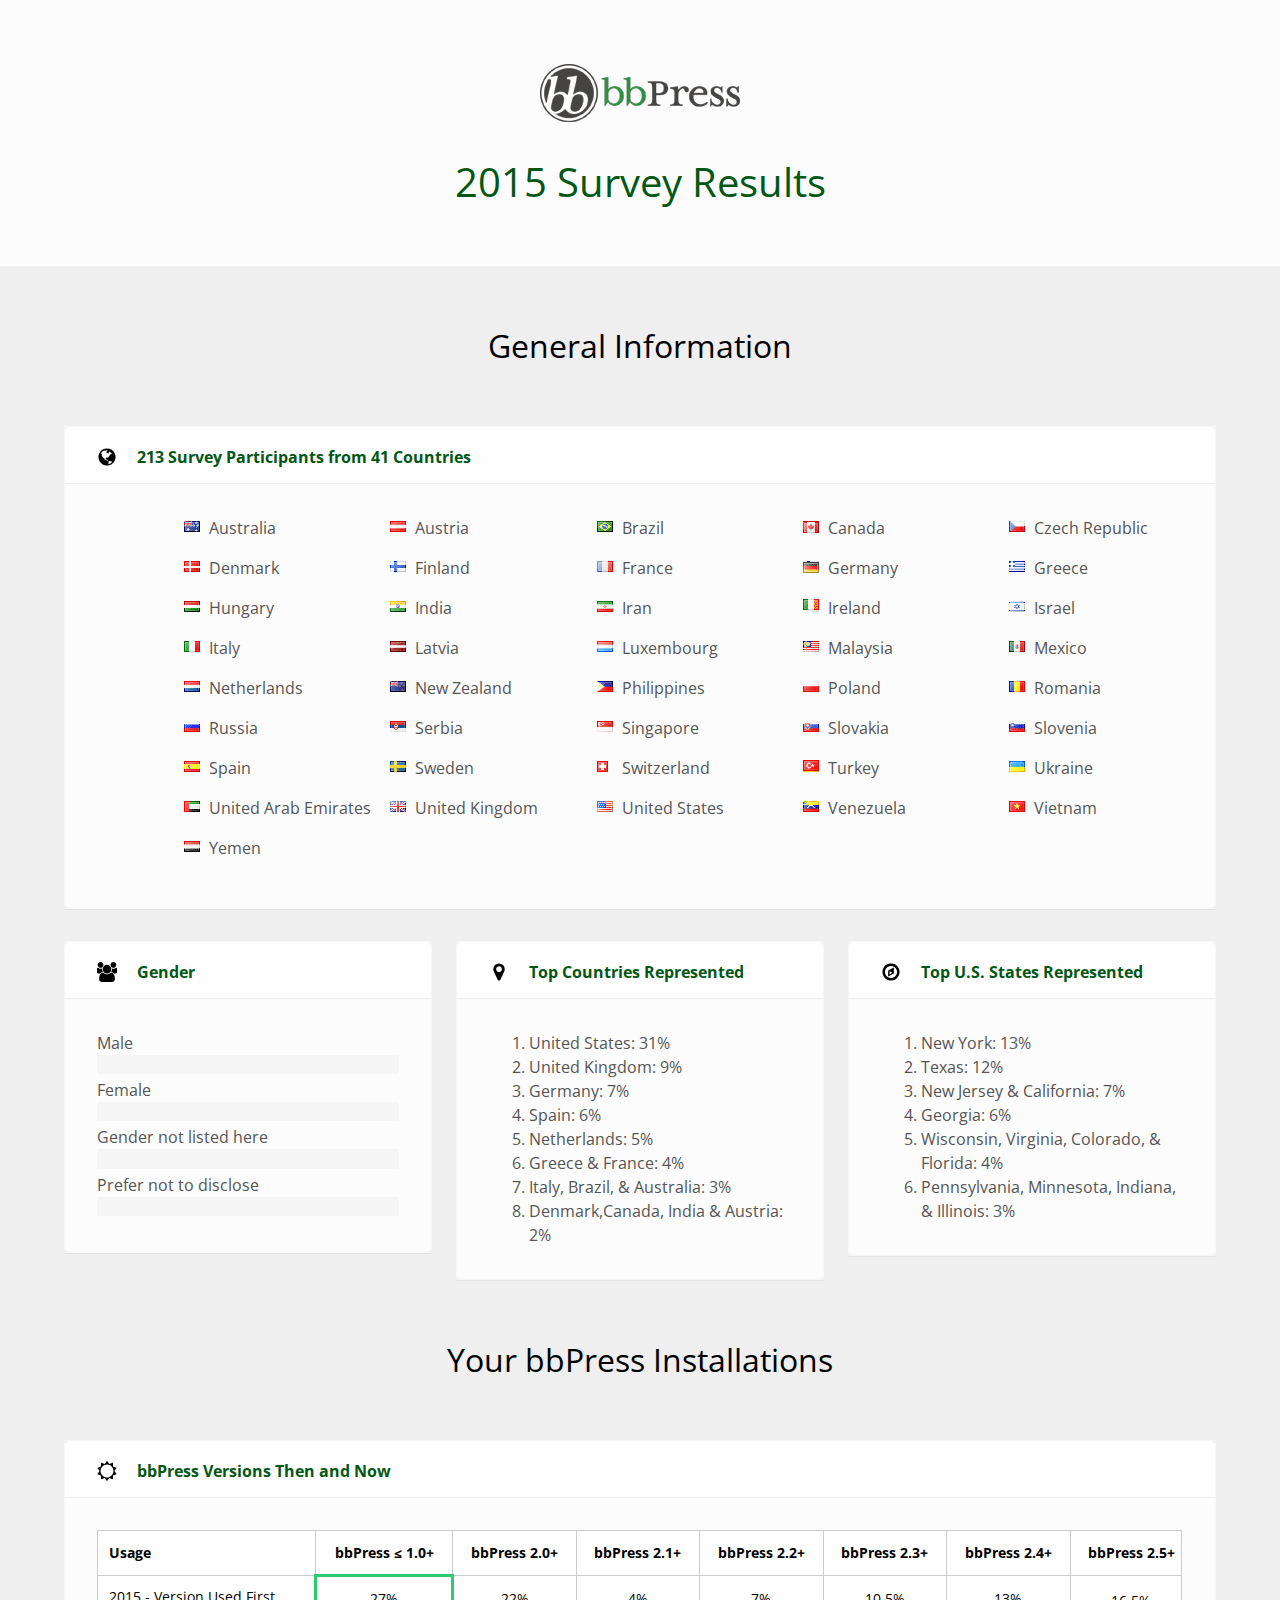
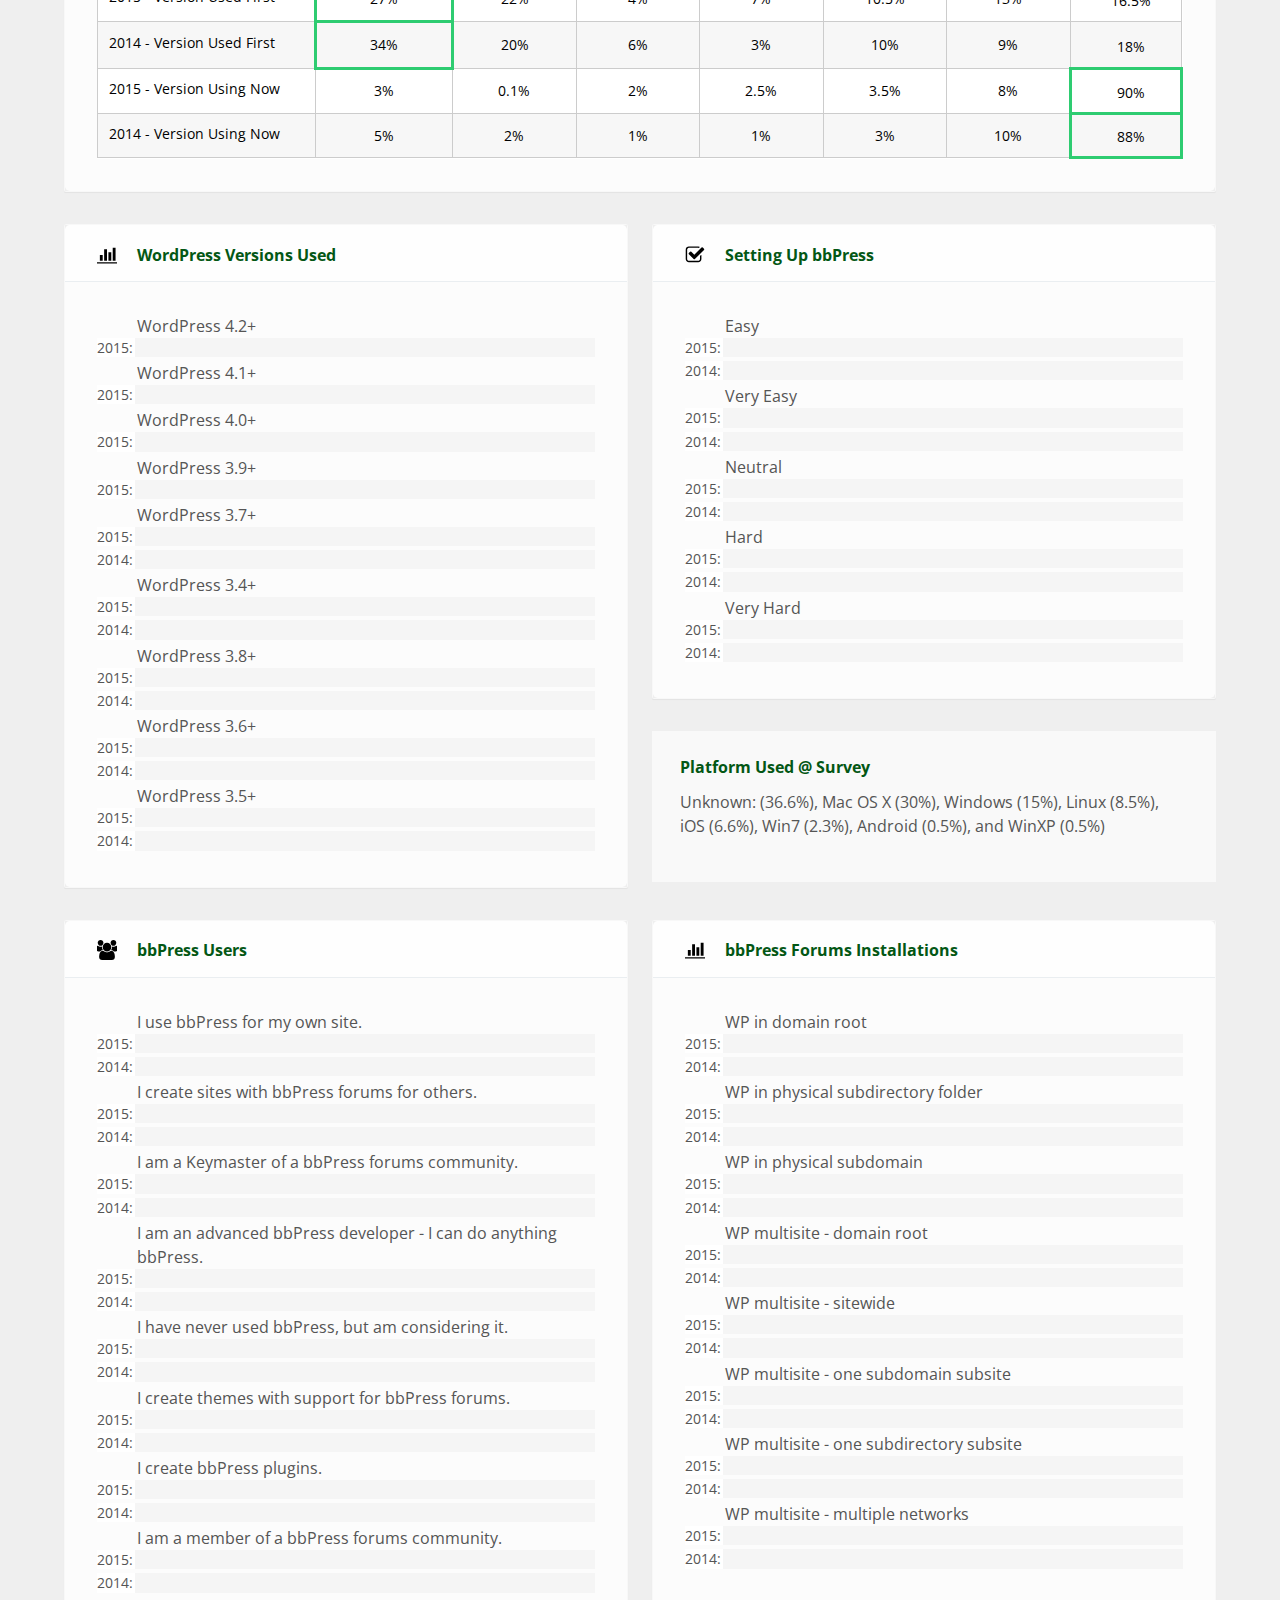
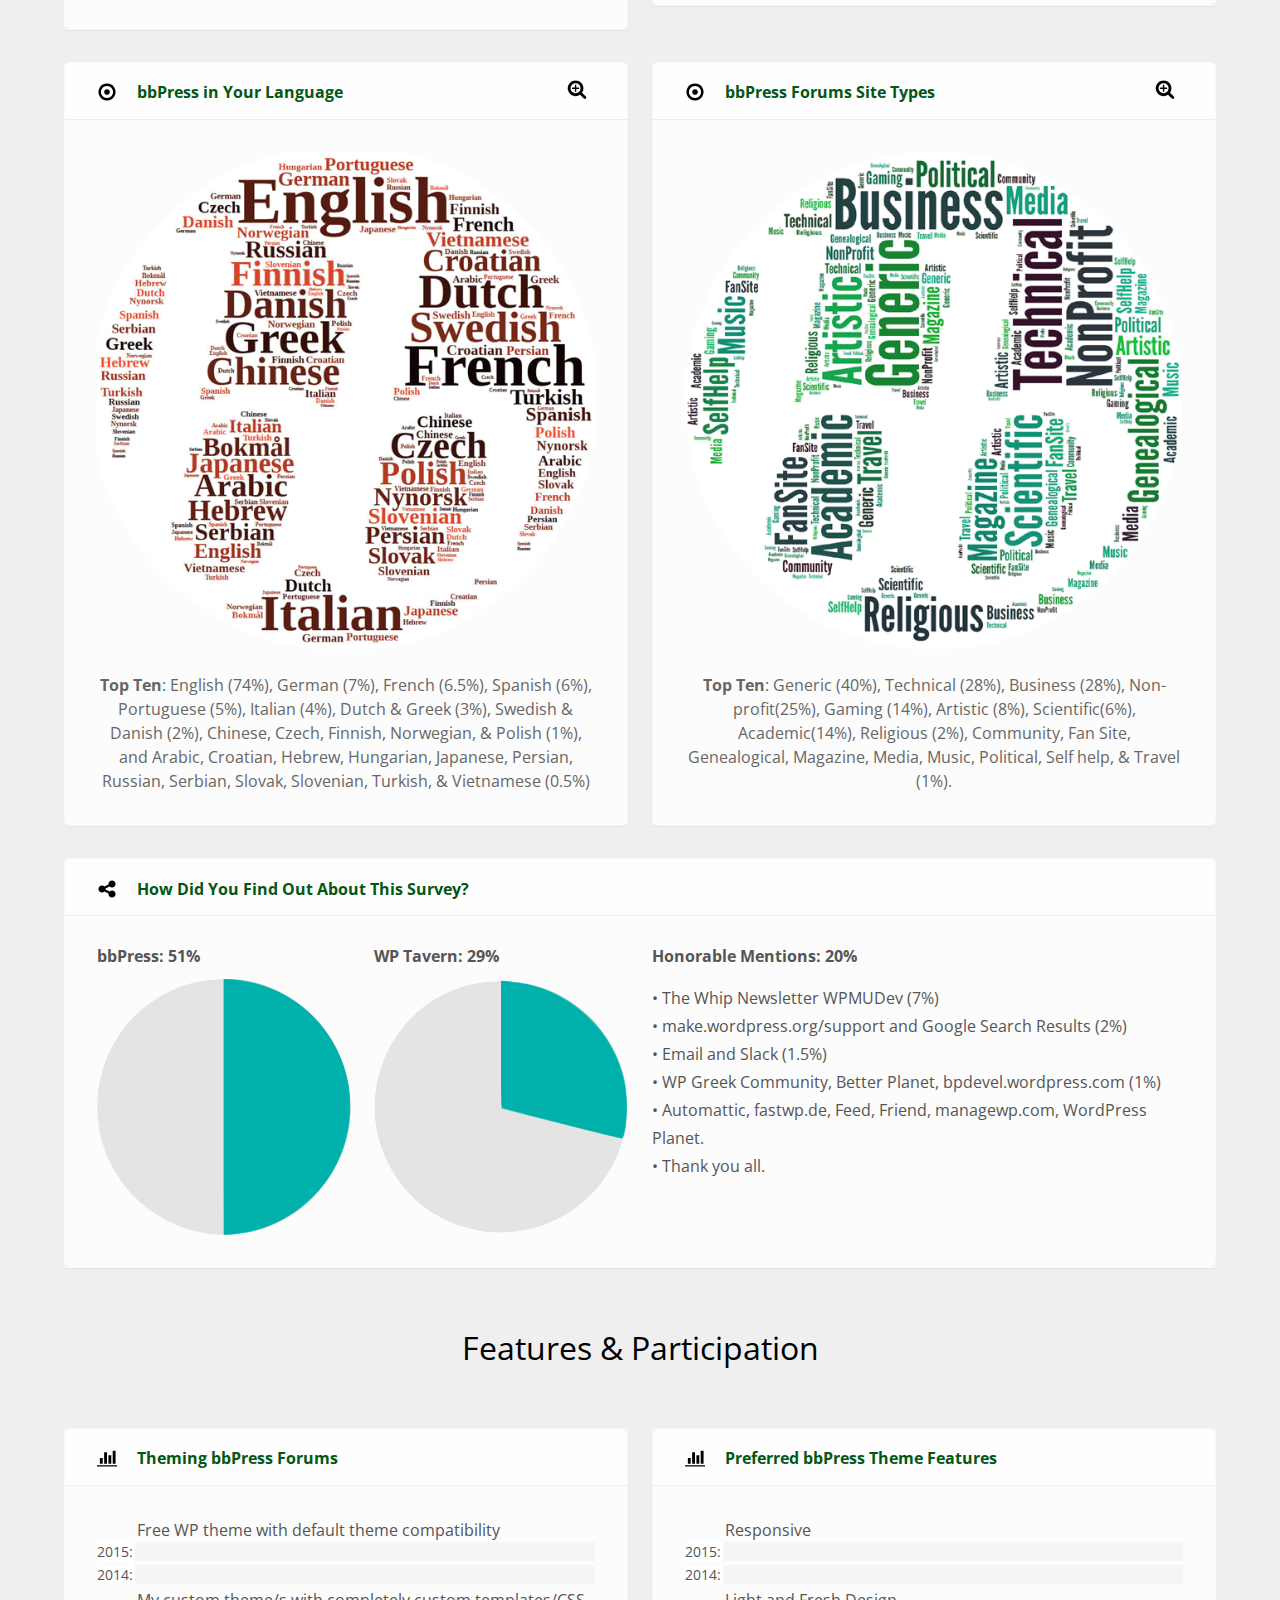
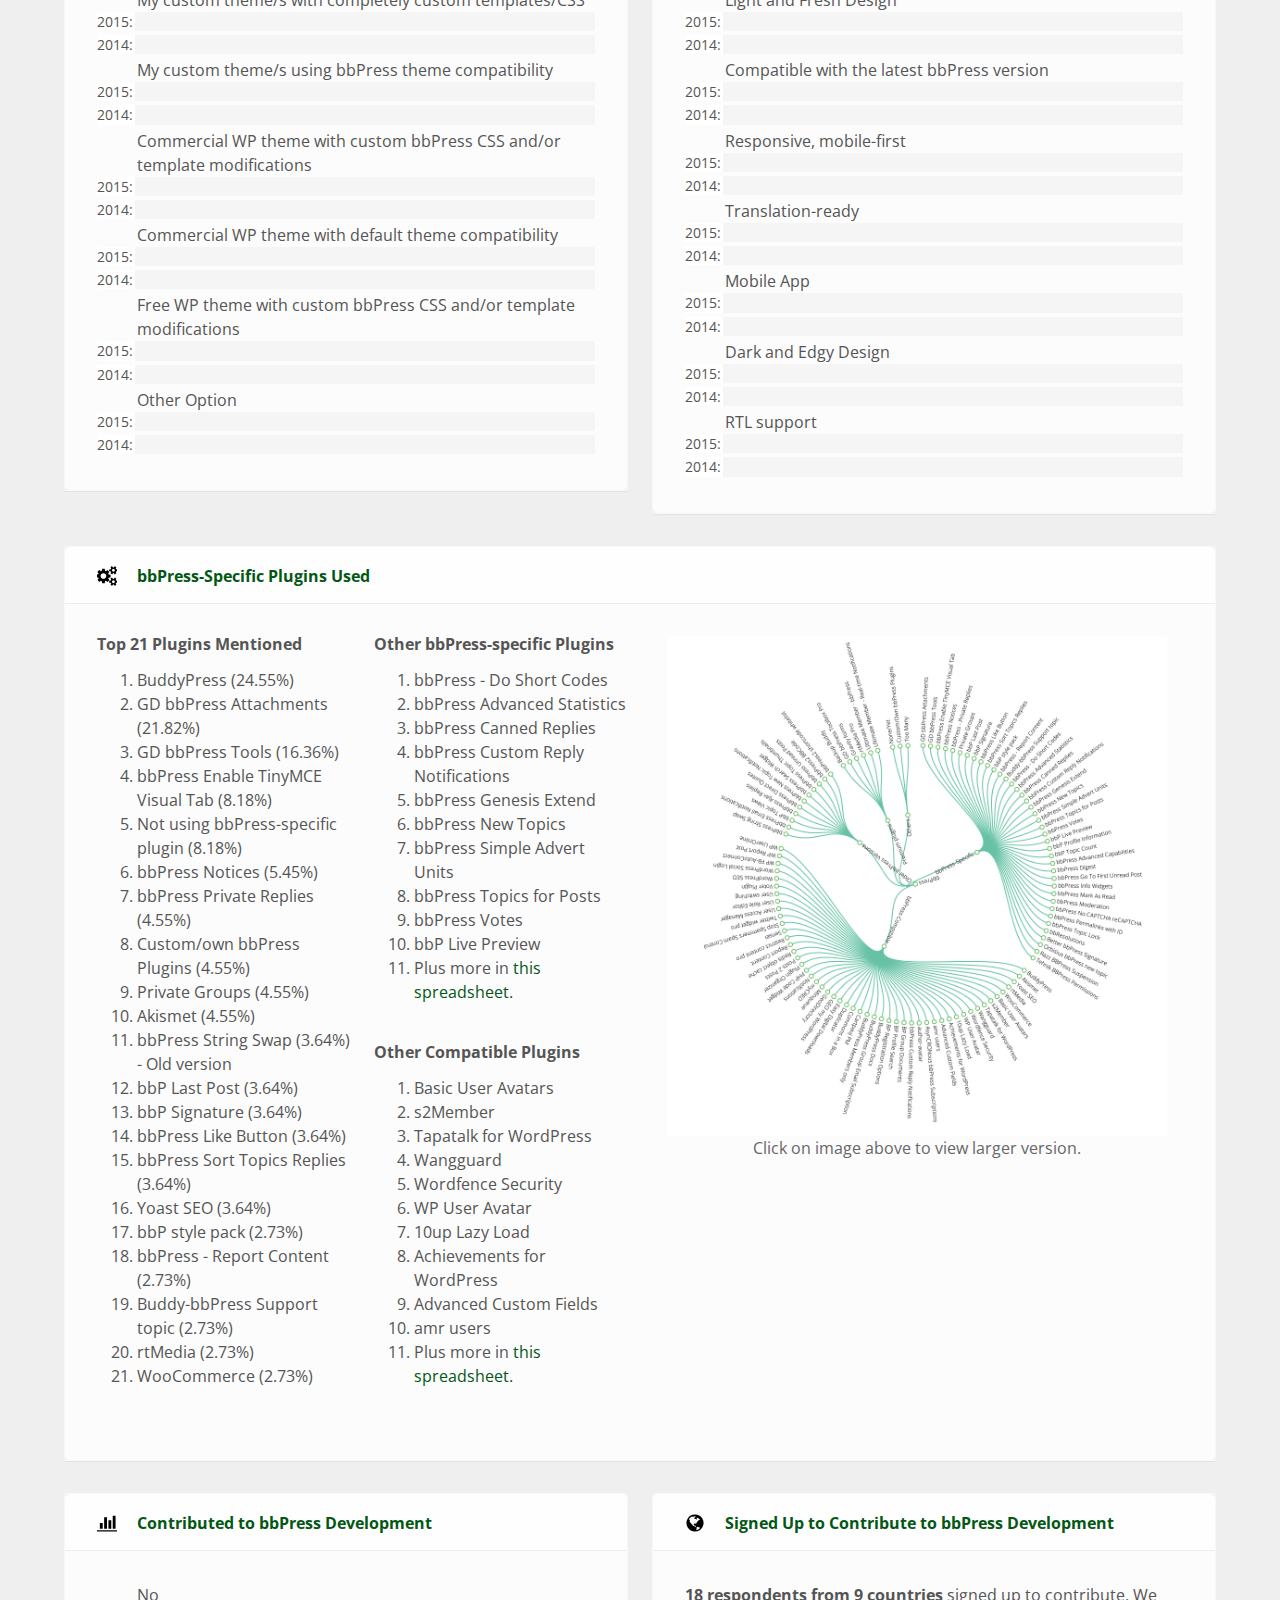
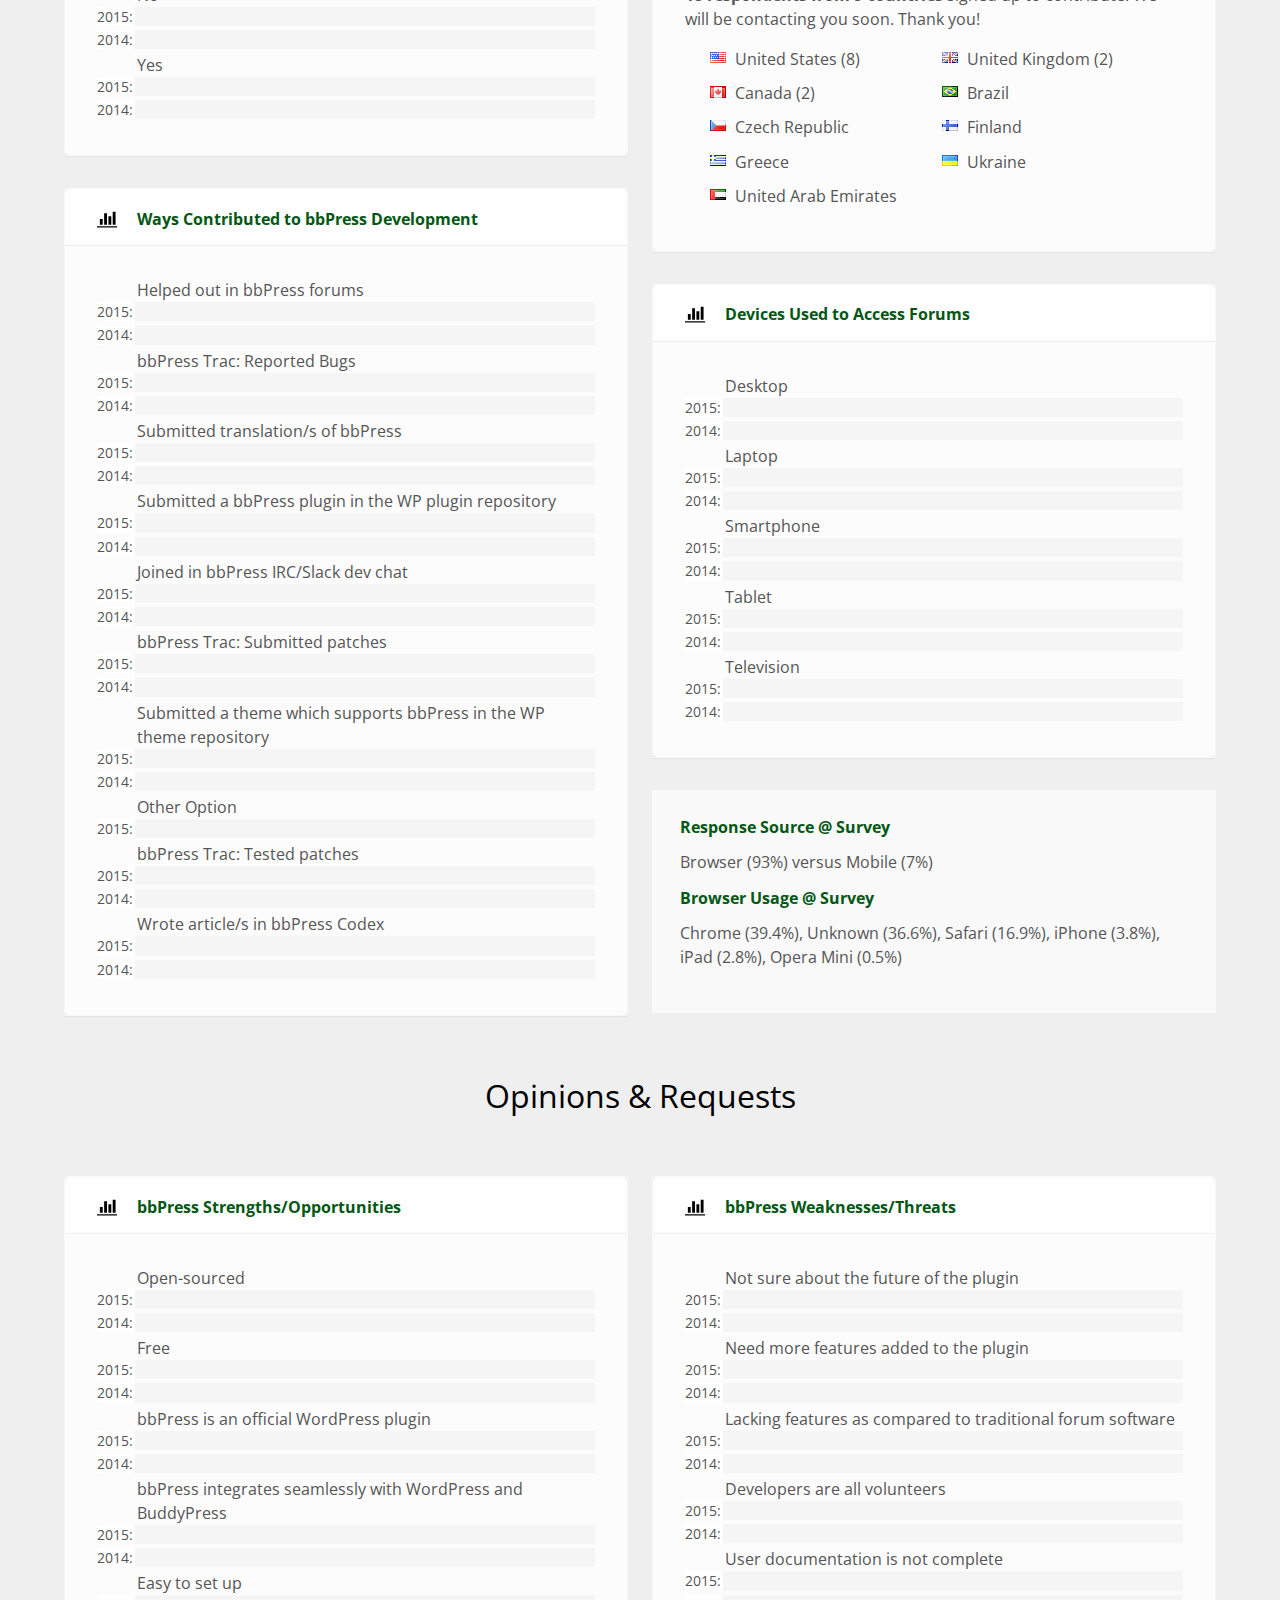
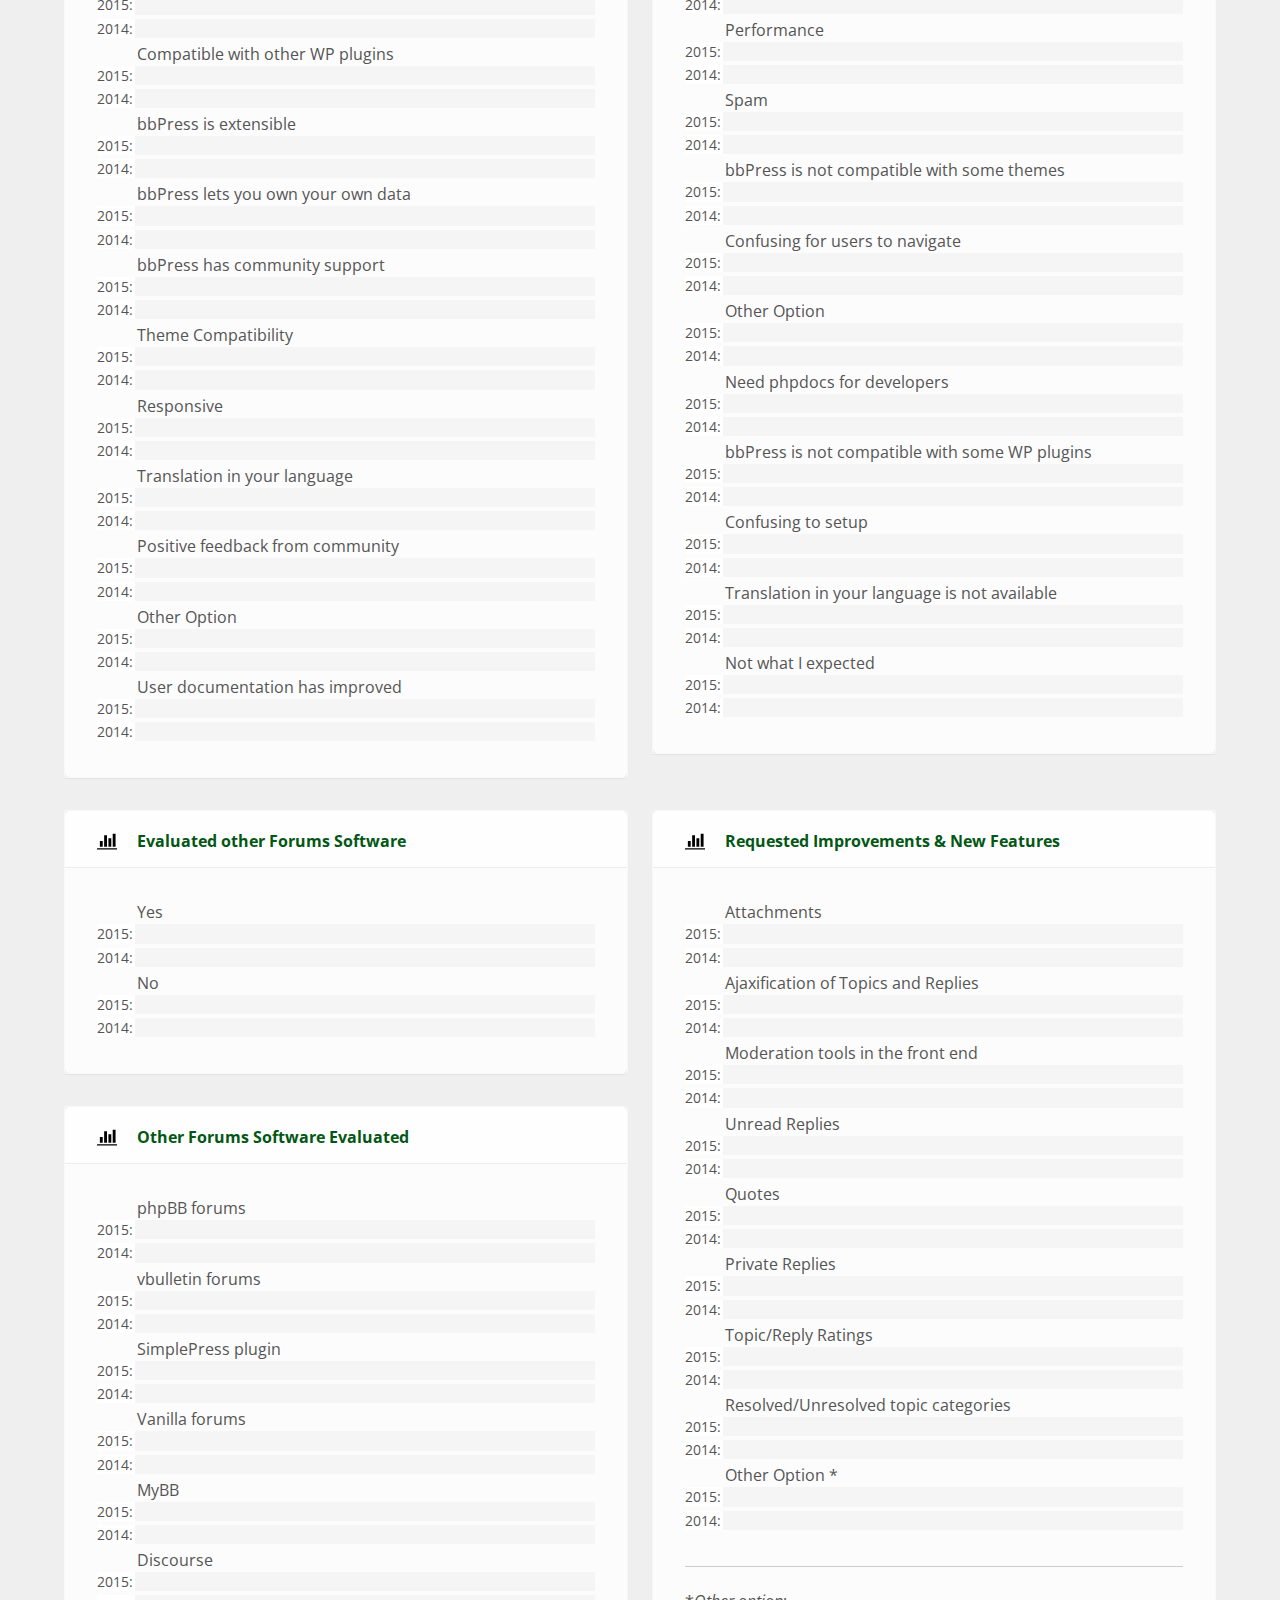
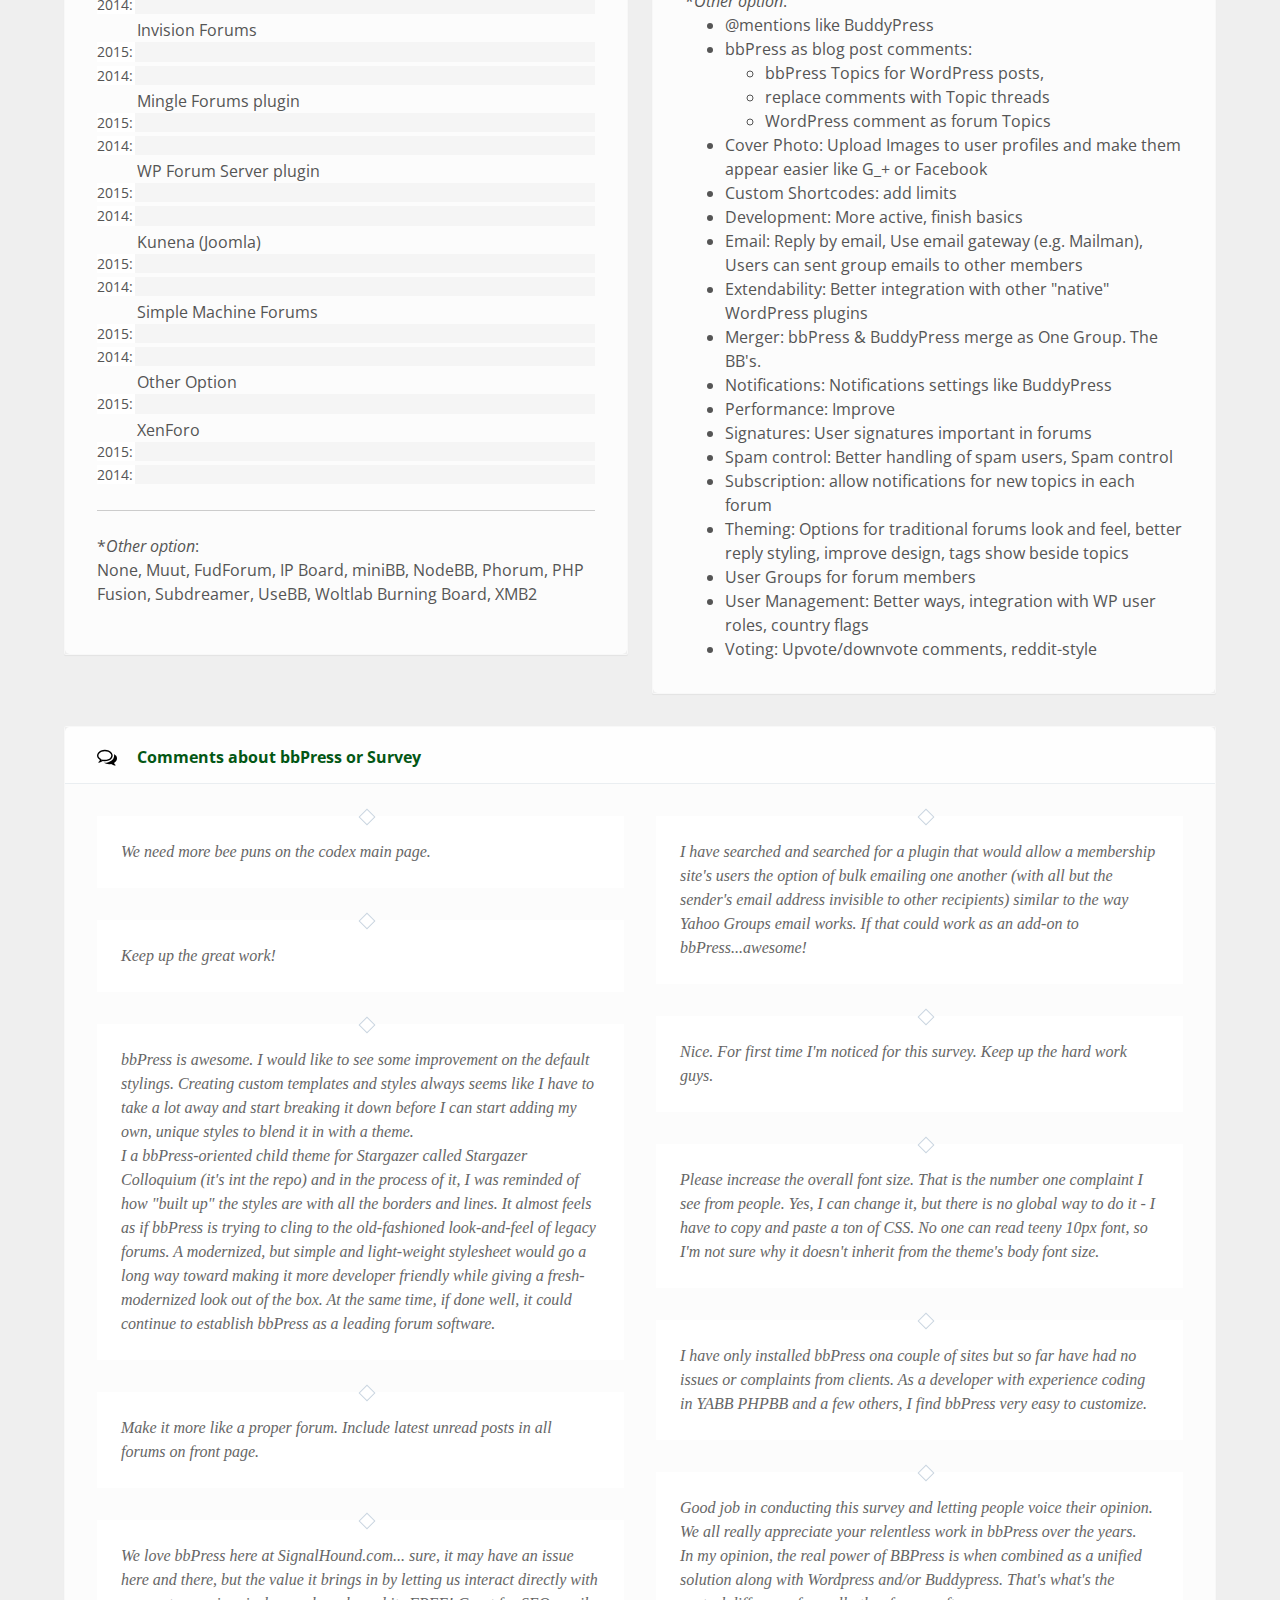
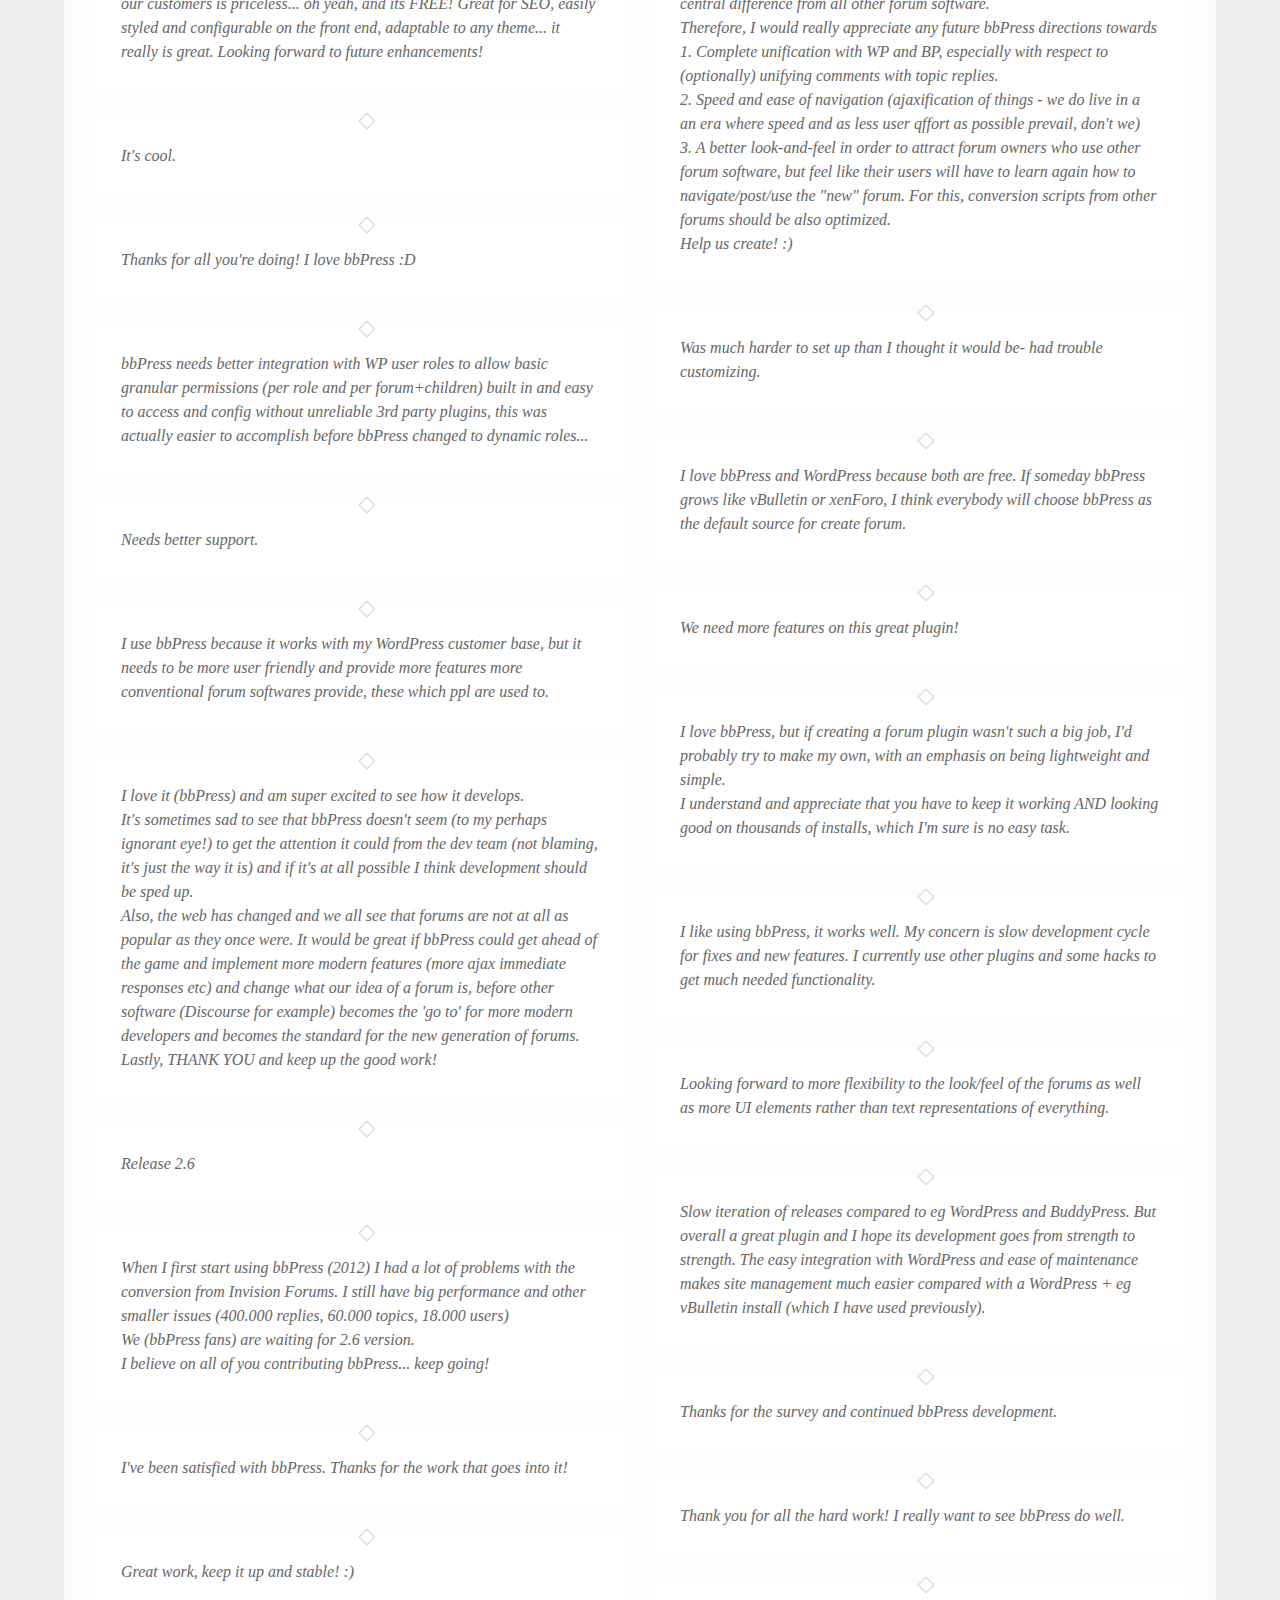
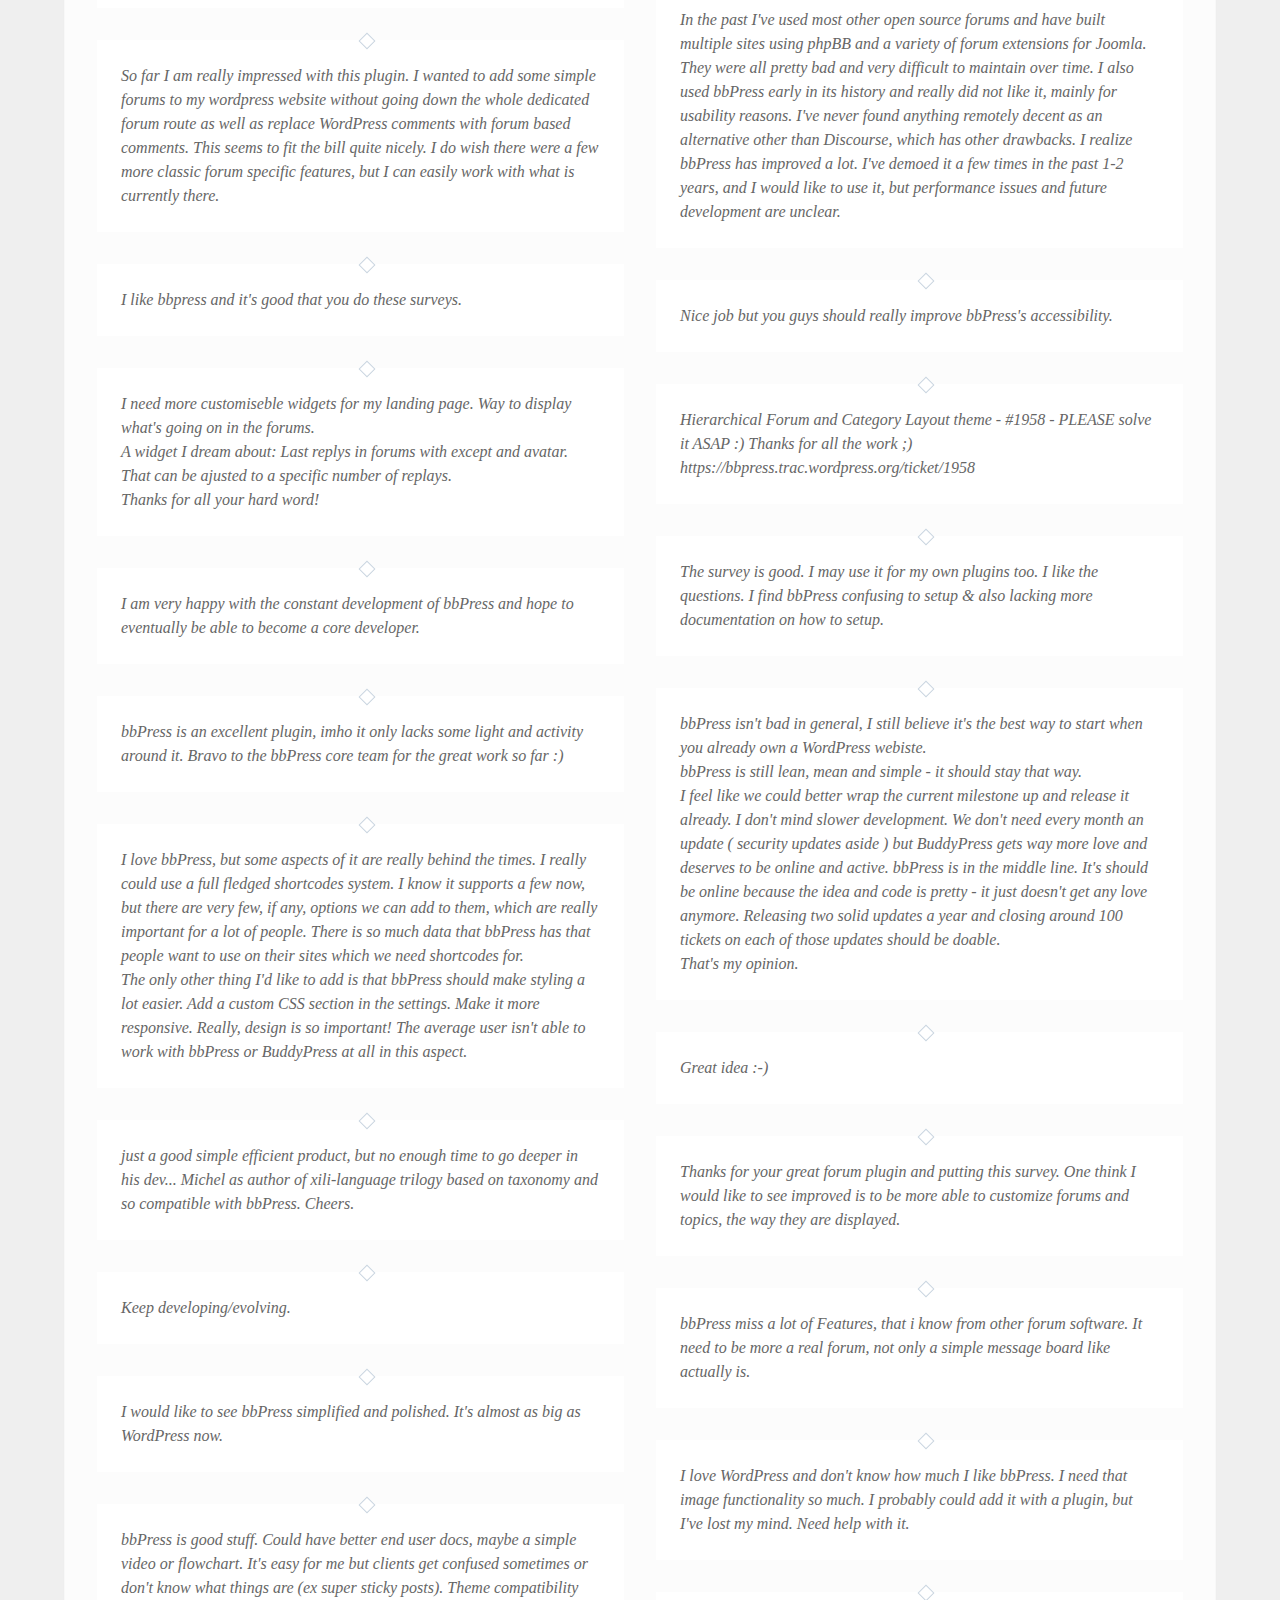
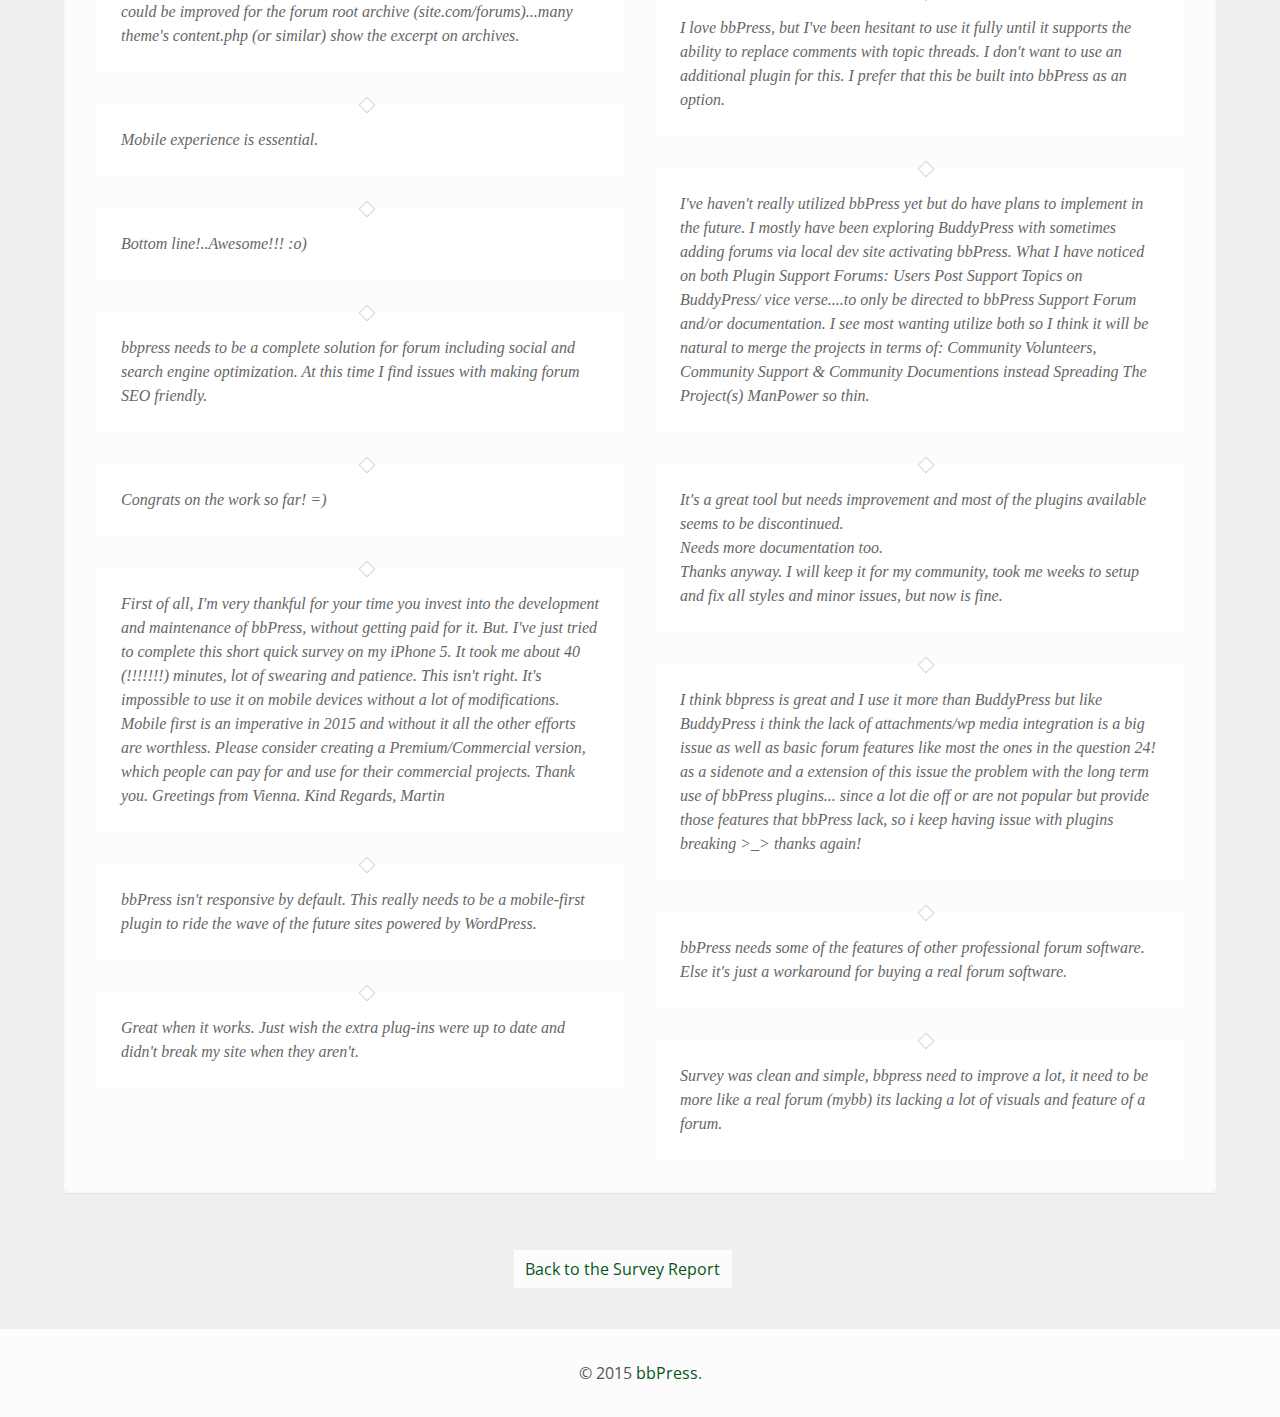
<file: index.html>
<!DOCTYPE html>
<html class="no-js" lang="en">
<head>
	<meta charset="utf-8">
	<meta http-equiv="X-UA-Compatible" content="IE=edge">
	<meta name="viewport" content="width=device-width, initial-scale=1.0">
	<meta name="description" content="2015 bbPress Survey Results">
	<meta name="author" content="Mercime for bbPress.org">
	<meta name="keywords" content="bbPress, bbPress.org, survey, survey results">
	<title>bbPress 2015 Survey Results</title>
	<link href="http://fonts.googleapis.com/css?family=Open+Sans:300" rel="stylesheet" type="text/css">
	<link href="css/custom.css" rel="stylesheet" type="text/css" media="screen">
	<script src="js/modernizr.min.js"></script>
	<script src="js/d3.min.js"></script>
</head>

<body>
	<div class="warning"><noscript>For full functionality of this page, it is necessary to enable JavaScript in your web browser. Following are the <a href="http://www.enable-javascript.com/" target="_blank"> instructions on how to enable JavaScript in your web browser</a>. Or, if you are using Internet Explorer, click on button to "Allow blocked content" to view the graphs. It's quite safe :)  <br /><br />If you prefer not to enable Javascript, you can go <a href="http://bbpress.org/blog">back to the 2015 bbPress Survey Report</a> page and read the report instead.</noscript></div>

	<div id="bbpress" class="hfeed site">
		<div id="header" class="row index">
			<header class="represent">
				<h1 class="title"><img src="images/bbpress.png" class="logo" alt="bbPress Logo" /> 2015 Survey Results</h1>
			</header>
		</div><!-- #header -->

		<main id="content" class="main-content">

			<section class="row gen-info">
				<header class="entry-header">
					<h2 class="entry-title gen">General Information</h2>
				</header>
				<div id="geninfo" class="block">
					<div class="row">
						<div class="grid col12">
							<article class="box">
								<header>
									<div class="panel-title">
										<img class="fa" alt="globe" src="svg/globe.svg" onerror="this.src='svg/globe.png'; this.onerror=null;">
										<h3>213 Survey Participants from 41 Countries</h3>
									</div>
									<div class="no-show"></div>
								</header>
								<div class="panel-content">
									<ul class="countries row">
										<li class="icon australia"> Australia</li>
										<li class="icon austria"> Austria</li>
										<li class="icon brazil"> Brazil</li>
										<li class="icon canada"> Canada</li>
										<li class="icon czech-republic"> Czech Republic</li>
										<li class="icon denmark"> Denmark</li>
										<li class="icon finland"> Finland</li>
										<li class="icon france"> France</li>
										<li class="icon germany"> Germany</li>
										<li class="icon greece"> Greece</li>
										<li class="icon hungary"> Hungary</li>
										<li class="icon india"> India</li>
										<li class="icon iran"> Iran</li>
										<li class="icon ireland"> Ireland</li>
										<li class="icon israel"> Israel</li>
										<li class="icon italy"> Italy</li>
										<li class="icon latvia"> Latvia</li>
										<li class="icon luxembourg"> Luxembourg</li>
										<li class="icon malaysia"> Malaysia</li>
										<li class="icon mexico"> Mexico</li>
										<li class="icon netherlands"> Netherlands</li>
										<li class="icon new-zealand"> New Zealand</li>
										<li class="icon philippines"> Philippines</li>
										<li class="icon poland"> Poland</li>
										<li class="icon romania"> Romania</li>
										<li class="icon russia"> Russia</li>
										<li class="icon serbia"> Serbia</li>
										<li class="icon singapore"> Singapore</li>
										<li class="icon slovakia"> Slovakia</li>
										<li class="icon slovenia"> Slovenia</li>
										<li class="icon spain"> Spain</li>
										<li class="icon sweden"> Sweden</li>
										<li class="icon switzerland"> Switzerland</li>
										<li class="icon turkey"> Turkey</li>
										<li class="icon ukraine"> Ukraine</li>
										<li class="icon united-arab-emirates"> United Arab Emirates</li>
										<li class="icon united-kingdom"> United Kingdom</li>
										<li class="icon united-states"> United States</li>
										<li class="icon venezuela"> Venezuela</li>
										<li class="icon vietnam"> Vietnam</li>
										<li class="icon yemen"> Yemen</li>
									</ul>
								</div><!-- .panel-content -->
							</article>
						</div><!-- .col12 -->
						<div class="grid col4 start">
							<article class="gender">
								<header>
									<div class="panel-title">
										<img class="fa" src="svg/users.svg" alt="users" onerror="this.src='svg/users.png'; this.onerror=null;">
										<h3>Gender</h3>
									</div>
									<div class="no-show"></div>
								</header>
								<div class="panel-content genders">
									<dl class="genders clearfix">
										<dt>Male</dt>
											<dd><span class="bar w8700"><em class="percent">87 %</em></span></dd>
										<dt>Female</dt>
											<dd><span class="bar w0800"><em class="percent">8 %</em></span></dd>
										<dt>Gender not listed here</dt>
											<dd><span class="bar w0400"><em class="percent">4 %</em></span></dd>
										<dt>Prefer not to disclose</dt>
											<dd><span class="bar w0100"><em class="percent">1 %</em></span></dd>
									</dl>
								</div><!-- .panel-content -->
							</article>
						</div>	<!-- .col4 -->
						<div class="grid col4">
							<article>
								<header>
									<div class="panel-title">
										<img class="fa" src="svg/map-marker.svg" alt="map marker" onerror="this.src='svg/map-marker.png'; this.onerror=null;">
										<h3>Top Countries Represented</h3>
									</div>
									<div class="no-show"></div>
								</header>
								<div class="panel-content" id="top-countries">
									<ol class="top-countries">
										<li>United States: 31%</li>
										<li>United Kingdom: 9%</li>
										<li>Germany: 7%</li>
										<li>Spain: 6%</li>
										<li>Netherlands: 5%</li>
										<li>Greece &amp; France: 4%</li>
										<li>Italy, Brazil, &amp; Australia: 3%</li>
										<li>Denmark,Canada, India &amp; Austria: 2%</li>
									</ol>
								</div><!-- .panel-content -->
							</article>
						</div><!-- .col4 -->
						<div class="grid col4 end">
							<article>
								<header>
									<div class="panel-title">
										<img class="fa" src="svg/compass.svg" alt="compass" onerror="this.src='svg/compass.png'; this.onerror=null;">
										<h3>Top U.S. States Represented</h3>
									</div>
									<div class="no-show"></div>
								</header>
								<div class="panel-content" id="top-states">
									<ol class="top-states">
										<li>New York: 13%</li>
										<li>Texas: 12%</li>
										<li>New Jersey &amp; California: 7%</li>
										<li>Georgia: 6%</li>
										<li>Wisconsin, Virginia, Colorado, &amp; Florida: 4%</li>
										<li>Pennsylvania, Minnesota, Indiana, &amp; Illinois: 3%</li>
									</ol>
								</div><!-- .panel-content -->
							</article>
						</div><!-- .col4 -->
					</div><!-- .row -->
				</div><!-- #geninfo -->
			</section><!-- .gen-info -->

			<section class="row your-sites">
				<header class="entry-header">
					<h2 class="entry-title">Your bbPress Installations</h2>
				</header><!-- .entry-header -->

				<div id="yoursites" class="block">
					<div class="row">
						<div class="col12">
							<article>
								<header>
									<div class="panel-title">
										<img class="fa" src="svg/sun-o.svg" alt="map marker" onerror="this.src='svg/sun-o.png'; this.onerror=null;">
										<h3>bbPress Versions Then and Now</h3>
									</div>
									<div class="no-show"></div>
								</header>
								<div class="panel-content">
									<div class="grid col12 down">
										<table class="rwd-table">
											<thead>
												<tr>
													<th scope="col">Usage</th>
													<th scope="col">bbPress &#x2264; 1.0+</th>
													<th scope="col">bbPress 2.0+</th>
													<th scope="col">bbPress 2.1+</th>
													<th scope="col">bbPress 2.2+</th>
													<th scope="col">bbPress 2.3+</th>
													<th scope="col">bbPress 2.4+</th>
													<th scope="col">bbPress 2.5+</th>
												</tr>
											</thead>
											<tbody>
												<tr>
													<td data-th="Usage">2015 - Version Used First</td>
													<td class="highlight" data-th="bbPress &#x2264; 1.0+">27%</td>
													<td data-th="bbPress 2.0+">22%</td>
													<td data-th="bbPress 2.1+">4%</td>
													<td data-th="bbPress 2.2+">7%</td>
													<td data-th="bbPress 2.3+">10.5%</td>
													<td data-th="bbPress 2.4+">13%</td>
													<td data-th="bbPress 2.5+">16.5%</td>
												</tr>
												<tr>
													<td data-th="Usage">2014 - Version Used First</td>
													<td class="highlight" data-th="bbPress &#x2264; 1.0+">34%</td>
													<td data-th="bbPress 2.0+">20%</td>
													<td data-th="bbPress 2.1+">6%</td>
													<td data-th="bbPress 2.2+">3%</td>
													<td data-th="bbPress 2.3+">10%</td>
													<td data-th="bbPress 2.4+">9%</td>
													<td data-th="bbPress 2.5+">18%</td>
												</tr>
												<tr>
													<td data-th="Usage">2015 - Version Using Now</td>
													<td data-th="bbPress &#x2264; 1.0+">3%</td>
													<td data-th="bbPress 2.0+">0.1%</td>
													<td data-th="bbPress 2.1+">2%</td>
													<td data-th="bbPress 2.2+">2.5%</td>
													<td data-th="bbPress 2.3+">3.5%</td>
													<td data-th="bbPress 2.4+">8%</td>
													<td class="highlight" data-th="bbPress 2.5+">90%</td>
												</tr>
												<tr>
													<td data-th="Usage">2014 - Version Using Now</td>
													<td data-th="bbPress &#x2264; 1.0+">5%</td>
													<td data-th="bbPress 2.0+">2%</td>
													<td data-th="bbPress 2.1+">1%</td>
													<td data-th="bbPress 2.2+">1%</td>
													<td data-th="bbPress 2.3+">3%</td>
													<td data-th="bbPress 2.4+">10%</td>
													<td class="highlight" data-th="bbPress 2.5+">88%</td>
												</tr>
											</tbody>
										</table>
									</div><!-- .col12 -->
								</div>
							</article>
						</div><!-- .col12 -->
					</div><!-- .row -->

					<div class="row">
						<div class="grid col6">
							<article>
								<header>
									<div class="panel-title">
										<img class="fa" src="svg/bar-chart.svg" alt="bar chart" onerror="this.src='svg/bar-chart.png'; this.onerror=null;">
										<h3>WordPress Versions Used</h3>
									</div>
									<div class="no-show"></div>
								</header>
								<div class="panel-content">
									<dl class="wp-version-now clearfix">
										<dt>WordPress 4.2+</dt>
											<dd><em class="year">2015: </em> <span class="bar w9570"><em class="percent">96%</em></span></dd>
										<dt>WordPress 4.1+</dt>
											<dd><em class="year">2015: </em> <span class="bar w0670"><em class="percent">6.70%</em></span></dd>
										<dt>WordPress 4.0+</dt>
											<dd><em class="year">2015: </em> <span class="bar w0250"><em class="percent">2.5%</em></span></dd>
										<dt>WordPress 3.9+</dt>
											<dd><em class="year">2015: </em> <span class="bar w0150"><em class="percent">1.5%</em></span></dd>
										<dt>WordPress  3.7+</dt>
											<dd><em class="year">2015: </em> <span class="bar w0050"><em class="percent">0.5%</em></span></dd>
											<dd><em class="year">2014: </em> <span class="past bar w0500"><em class="percent">5%</em></span></dd>
										<dt>WordPress  3.4+</dt>
											<dd><em class="year">2015: </em> <span class="bar w0050"><em class="percent">0.5%</em></span></dd>
											<dd><em class="year">2014: </em> <span class="past bar w0000"><em class="percent">0</em></span></dd>
										<dt>WordPress 3.8+</dt>
											<dd><em class="year">2015: </em> <span class="bar w0000"><em class="percent">0</em></span></dd>
											<dd><em class="year">2014: </em> <span class="past bar w9800"><em class="percent">98%</em></span></dd>
										<dt>WordPress  3.6+</dt>
											<dd><em class="year">2015: </em> <span class="bar w0000"><em class="percent">0</em></span></dd>
											<dd><em class="year">2014: </em> <span class="past bar w0200"><em class="percent">2%</em></span></dd>
										<dt>WordPress  3.5+</dt>
											<dd><em class="year">2015: </em> <span class="bar w0000"><em class="percent">0</em></span></dd>
											<dd><em class="year">2014: </em> <span class="past bar w0100"><em class="percent">1%</em></span></dd>
									</dl>
								</div>
							</article>
						</div><!-- .col6 -->
						<div class="grid col6 end">
							<article class="setup">
								<header>
									<div class="panel-title">
										<img class="fa" src="svg/check-square-o.svg" alt="check mark" onerror="this.src='svg/check-square-o.png'; this.onerror=null;">
										<h3>Setting Up bbPress</h3>
									</div>
									<div class="no-show"></div>
								</header>
								<div class="panel-content">
								<dl class="bbp-setup">
									<dt>Easy</dt>
										<dd><em class="year">2015: </em> <span class="bar w4800"><em class="percent">48%</em></span></dd>
										<dd><em class="year">2014: </em> <span class="past bar w4600"><em class="percent">46%</em></span></dd>
									<dt>Very Easy</dt>
										<dd><em class="year">2015: </em> <span class="bar w2500"><em class="percent">25%</em></span></dd>
										<dd><em class="year">2014: </em> <span class="past bar w2900"><em class="percent">29%</em></span></dd>
									<dt>Neutral</dt>
										<dd><em class="year">2015: </em> <span class="bar w1800"><em class="percent">18%</em></span></dd>
										<dd><em class="year">2014: </em> <span class="past bar w1600"><em class="percent">16%</em></span></dd>
									<dt>Hard</dt>
										<dd><em class="year">2015: </em> <span class="bar w0800"><em class="percent">8%</em></span></dd>
										<dd><em class="year">2014: </em> <span class="past bar w0700"><em class="percent">7%</em></span></dd>
									<dt>Very Hard</dt>
										<dd><em class="year">2015: </em> <span class="bar w0100"><em class="percent">1%</em></span></dd>
										<dd><em class="year">2014: </em> <span class="past bar w0200"><em class="percent">2%</em></span></dd>
								</dl>

								</div><!-- .panel-content -->
							</article>
							<div class="shadow-box">
								<h3>Platform Used @ Survey</h3>
								<p class="shadow-box">Unknown: (36.6%), Mac OS X (30%), Windows (15%), Linux (8.5%), iOS (6.6%), Win7 (2.3%), Android (0.5%), and WinXP (0.5%)</p>
							</div>
						</div><!-- .col6 -->
					</div><!-- .row -->

					<div class="row">
						<div class="grid col6">
							<article>
								<header>
									<div class="panel-title">
										<img class="fa" src="svg/users.svg" alt="users" onerror="this.src='svg/users.png'; this.onerror=null;">
										<h3>bbPress Users</h3>
									</div>
									<div class="no-show"></div>
								</header>
								<div class="panel-content">
									<dl class="bbp-user clearfix">
										<dt>I use bbPress for my own site.</dt>
											<dd><em class="year">2015: </em> <span class="bar w5100"><em class="percent">51%</em></span></dd>
											<dd><em class="year">2014: </em> <span class="past bar w5800"><em class="percent">58%</em></span></dd>
										<dt>I create sites with bbPress forums for others.</dt>
											<dd><em class="year">2015: </em> <span class="bar w3000"><em class="percent">30%</em></span></dd>
											<dd><em class="year">2014: </em> <span class="past bar w2500"><em class="percent">25%</em></span></dd>
										<dt>I am a Keymaster of a bbPress forums community.	</dt>
											<dd><em class="year">2015: </em> <span class="bar w0500"><em class="percent">5%</em></span></dd>
											<dd><em class="year">2014: </em> <span class="past bar w0400"><em class="percent">4%</em></span></dd>
										<dt>I am an advanced bbPress developer - I can do anything bbPress.</dt>
											<dd><em class="year">2015: </em> <span class="bar w0500"><em class="percent">5%</em></span></dd>
											<dd><em class="year">2014: </em> <span class="past bar w0400"><em class="percent">4%</em></span></dd>
										<dt>I have never used bbPress, but am considering it.</dt>
											<dd><em class="year">2015: </em> <span class="bar w0400"><em class="percent">4%</em></span></dd>
											<dd><em class="year">2014: </em> <span class="past bar w0200"><em class="percent">2%</em></span></dd>
										<dt>I create themes with support for bbPress forums.</dt>
											<dd><em class="year">2015: </em> <span class="bar w0300"><em class="percent">3%</em></span></dd>
											<dd><em class="year">2014: </em> <span class="past bar w0400"><em class="percent">4%</em></span></dd>
										<dt>I create bbPress plugins.</dt>
											<dd><em class="year">2015: </em> <span class="bar w0100"><em class="percent">1%</em></span></dd>
											<dd><em class="year">2014: </em> <span class="past bar w0200"><em class="percent">2%</em></span></dd>
										<dt>I am a member of a bbPress forums community.</dt>
											<dd><em class="year">2015: </em> <span class="bar w0100"><em class="percent">1%</em></span></dd>
											<dd><em class="year">2014: </em> <span class="past bar w0100"><em class="percent">1%</em></span></dd>
									</dl>
								</div>
							</article>
						</div>
						<div class="grid col6 end">
							<article>
								<header>
									<div class="panel-title">
										<img class="fa" src="svg/bar-chart.svg" alt="bar chart" onerror="this.src='svg/bar-chart.png'; this.onerror=null;">
										<h3>bbPress Forums Installations</h3>
									</div>
									<div class="no-show"></div>
								</header>
								<div class="panel-content">
									<dl class="bbp-wp clearfix">
										<dt>WP in domain root</dt>
											<dd><em class="year">2015: </em> <span class="bar w7400"><em class="percent">74%</em></span></dd>
											<dd><em class="year">2014: </em> <span class="past bar w7200"><em class="percent">72%</em></span></dd>
										<dt>WP in physical subdirectory folder</dt>
											<dd><em class="year">2015: </em> <span class="bar w3400"><em class="percent">34%</em></span></dd>
											<dd><em class="year">2014: </em> <span class="past bar w2000"><em class="percent">20%</em></span></dd>
										<dt>WP in physical subdomain</dt>
											<dd><em class="year">2015: </em> <span class="bar w1500"><em class="percent">15%</em></span></dd>
											<dd><em class="year">2014: </em> <span class="past bar w0800"><em class="percent">8%</em></span></dd>
										<dt>WP multisite - domain root</dt>
											<dd><em class="year">2015: </em> <span class="bar w1300"><em class="percent">13%</em></span></dd>
											<dd><em class="year">2014: </em> <span class="past bar w1300"><em class="percent">13%</em></span></dd>
										<dt>WP multisite - sitewide</dt>
											<dd><em class="year">2015: </em> <span class="bar w1000"><em class="percent">10%</em></span></dd>
											<dd><em class="year">2014: </em> <span class="past bar w1300"><em class="percent">13%</em></span></dd>
										<dt>WP multisite - one subdomain subsite</dt>
											<dd><em class="year">2015: </em> <span class="bar w0800"><em class="percent">8%</em></span></dd>
											<dd><em class="year">2014: </em> <span class="past bar w0600"><em class="percent">6%</em></span></dd>
										<dt>WP multisite - one subdirectory subsite</dt>
											<dd><em class="year">2015: </em> <span class="bar w0800"><em class="percent">8%</em></span></dd>
											<dd><em class="year">2014: </em> <span class="past bar w0800"><em class="percent">8%</em></span></dd>
										<dt>WP multisite - multiple networks</dt>
											<dd><em class="year">2015: </em> <span class="bar w0500"><em class="percent">5%</em></span></dd>
											<dd><em class="year">2014: </em> <span class="past bar w0700"><em class="percent">7%</em></span></dd>
									</dl>
								</div>
							</article>

						</div>
					</div><!-- .row -->

					<div class="row">
						<div class="grid col6">
							<article class="words pie">
								<header>
									<div class="panel-title">
										<img class="fa" src="svg/dot-circle-o.svg" alt="circle dot" onerror="this.src='svg/dot-circle-o.png'; this.onerror=null;">
										<h3>bbPress in Your Language</h3>
										<img class="fa right" src="svg/search-plus.svg" alt="magnifying glass" onerror="this.src='svg/search-plus.png'; this.onerror=null;">
									</div>
									<div class="no-show"></div>
								</header>
								<div class="panel-content">
									<div id="languages">
										<figure>
											<img src="images/bbp-lang.gif" alt="Visualization of languages used in bbPress forums." /><br />
											<figcaption><strong>Top Ten</strong>: English (74%), German (7%), French (6.5%), Spanish (6%), Portuguese (5%), Italian (4%), Dutch &amp; Greek (3%), Swedish &amp; Danish (2%), Chinese, Czech, Finnish, Norwegian, &amp; Polish (1%), and Arabic, Croatian, Hebrew, Hungarian, Japanese, Persian, Russian, Serbian, Slovak, Slovenian, Turkish, &amp; Vietnamese (0.5%)</figcaption>
										</figure>
									</div>
								</div>
							</article>
						</div>
						<div class="grid col6 end">
							<article class="words pie">
								<header>
									<div class="panel-title">
										<img class="fa" src="svg/dot-circle-o.svg" alt="circle dot" onerror="this.src='svg/dot-circle-o.png'; this.onerror=null;">
										<h3>bbPress Forums Site Types</h3>
										<img class="fa right" src="svg/search-plus.svg" alt="magnifying glass" onerror="this.src='svg/search-plus.png'; this.onerror=null;">
									</div>
									<div class="no-show"></div>
								</header>
								<div class="panel-content">
									<div id="sitetypes">
										<figure>
											<img src="images/bbp-types.gif" alt="Visualization of types of sites using bbPress forums." /><br />
											<figcaption><strong>Top Ten</strong>: Generic (40%), Technical (28%), Business (28%), Non-profit(25%), Gaming (14%), Artistic (8%), Scientific(6%), Academic(14%), Religious (2%), Community, Fan Site, Genealogical, Magazine, Media, Music, Political, Self help, &amp; Travel (1%).</figcaption>
										</figure>
									</div>
								</div>
							</article>
						</div>
					</div><!-- .row -->

					<div class="row">
						<div class="col12">
							<article>
								<header>
									<div class="panel-title">
										<img class="fa" src="svg/share-alt.svg" alt="map marker" onerror="this.src='svg/share-alt.png'; this.onerror=null;">
										<h3>How Did You Find Out About This Survey?</h3>
									</div>
									<div class="no-show"></div>
								</header>
								<div class="panel-content">
									<div class="grid col12 found-how">
										<div class="grid col3 bbpp">
											<h4>bbPress: 51%</h4>
											<div class="pie-wrap">
												<div class="svg-container">
													<img src="svg/bblead.svg" alt="Chart of bbPress" onerror="this.src='svg/bblead.png'; this.onerror=null;">
												</div>
											</div>

										</div>	<!-- .col4 -->
										<div class="grid col3 second">
											<h4>WP Tavern: 29%</h4>
											<div class="pie-wrap">
												<div class="svg-container">
													<img src="svg/wplead.svg" alt="Chart of WP Tavern" onerror="this.src='svg/wplead.png'; this.onerror=null;">
												</div>
											</div>
										</div>	<!-- .col4 -->
										<div class="grid col6 mentions end">
													<h4>Honorable Mentions: 20%</h4>
													<p>&bull; The Whip Newsletter WPMUDev (7%)<br/>
													&bull; make.wordpress.org/support and Google Search Results (2%)<br/>
													&bull; Email and Slack (1.5%)<br/>
													&bull; WP Greek Community, Better Planet, bpdevel.wordpress.com (1%)<br/>
													&bull; Automattic, fastwp.de, Feed, Friend, managewp.com, WordPress Planet.<br/>
													&bull; Thank you all.
													</p>
										</div>	<!-- .col4 -->
									</div><!-- .col12 -->
								</div>
							</article>
						</div><!-- .col12 -->
					</div><!-- .row -->

				</div><!-- #yoursites  -->
			</section><!-- .your-sites -->

			<section class="row features-participation">
				<header class="entry-header">
					<h2 class="entry-title">Features &amp; Participation</h2>
				</header><!-- .entry-header -->

				<div id="features-participation" class="block">

					<div class="row">
						<div class="grid col6">
							<article class="themes">
								<header>
									<div class="panel-title">
										<img class="fa" src=" svg/bar-chart.svg" alt="bar chart" onerror="this.src='svg/bar-chart.png'; this.onerror=null;">
										<h3>Theming bbPress Forums</h3>
									</div>
									<div class="no-show"></div>
								</header>
								<div class="panel-content theming">
									<dl class="theming-bbp clearfix">
										<dt>Free WP theme with default theme compatibility</dt>
											<dd><em class="year">2015: </em> <span class="bar w3200"><em class="percent">32%</em></span></dd>
											<dd><em class="year">2014: </em> <span class="past bar w2500"><em class="percent">25%</em></span></dd>
										<dt>My custom theme/s with completely custom templates/CSS</dt>
											<dd><em class="year">2015: </em> <span class="bar w3150"><em class="percent">32%</em></span></dd>
											<dd><em class="year">2014: </em> <span class="past bar w2200"><em class="percent">22%</em></span></dd>
										<dt>My custom theme/s using bbPress theme compatibility</dt>
											<dd><em class="year">2015: </em> <span class="bar w3200"><em class="percent">31.5%</em></span></dd>
											<dd><em class="year">2014: </em> <span class="past bar w4100"><em class="percent">41%</em></span></dd>
										<dt>Commercial WP theme with custom bbPress CSS and/or template modifications</dt>
											<dd><em class="year">2015: </em> <span class="bar w2550"><em class="percent">25.5%</em></span></dd>
											<dd><em class="year">2014: </em> <span class="past bar w1400"><em class="percent">14%</em></span></dd>
										<dt>Commercial WP theme with default theme compatibility</dt>
											<dd><em class="year">2015: </em> <span class="bar w2250"><em class="percent">22.5%</em></span></dd>
											<dd><em class="year">2014: </em> <span class="past bar w1900"><em class="percent">19%</em></span></dd>
										<dt>Free WP theme with custom bbPress CSS and/or template modifications</dt>
											<dd><em class="year">2015: </em> <span class="bar w2100"><em class="percent">21%</em></span></dd>
											<dd><em class="year">2014: </em> <span class="past bar w1400"><em class="percent">14%</em></span></dd>
										<dt>Other Option</dt>
											<dd><em class="year">2015: </em> <span class="bar w0200"><em class="percent">2%</em></span></dd>
											<dd><em class="year">2014: </em> <span class="past bar w0400"><em class="percent">4%</em></span></dd>
									</dl>
								</div>
							</article>
						</div><!-- .col6 -->
						<div class="grid col6 end">
							<article>
								<header>
									<div class="panel-title">
										<img class="fa" src="svg/bar-chart.svg" alt="bar chart" onerror="this.src='svg/bar-chart.png'; this.onerror=null;">
										<h3>Preferred bbPress Theme Features</h3>
									</div>
									<div class="no-show"></div>
								</header>
								<div class="panel-content">
									<dl class="theme-features clearfix">
										<dt>Responsive</dt>
											<dd><em class="year">2015: </em> <span class="bar w6950"><em class="percent">69.5%</em></span></dd>
											<dd><em class="year">2014: </em> <span class="past bar w6600"><em class="percent">66%</em></span></dd>
										<dt>Light and Fresh Design</dt>
											<dd><em class="year">2015: </em> <span class="bar w5200"><em class="percent">52%</em></span></dd>
											<dd><em class="year">2014: </em> <span class="past bar w5800"><em class="percent">58%</em></span></dd>
										<dt>Compatible with the latest bbPress version</dt>
											<dd><em class="year">2015: </em> <span class="bar w4900"><em class="percent">49%</em></span></dd>
											<dd><em class="year">2014: </em> <span class="past bar w5100"><em class="percent">51%</em></span></dd>
										<dt>Responsive, mobile-first</dt>
											<dd><em class="year">2015: </em> <span class="bar w3900"><em class="percent">39%</em></span></dd>
											<dd><em class="year">2014: </em> <span class="past bar w2800"><em class="percent">28%</em></span></dd>
										<dt>Translation-ready</dt>
											<dd><em class="year">2015: </em> <span class="bar w2700"><em class="percent">27%</em></span></dd>
											<dd><em class="year">2014: </em> <span class="past bar w2400"><em class="percent">24%</em></span></dd>
										<dt>Mobile App</dt>
											<dd><em class="year">2015: </em> <span class="bar w0700"><em class="percent">7%</em></span></dd>
											<dd><em class="year">2014: </em> <span class="past bar w0600"><em class="percent">6%</em></span></dd>
										<dt>Dark and Edgy Design</dt>
											<dd><em class="year">2015: </em> <span class="bar w0450"><em class="percent">4.5%</em></span></dd>
											<dd><em class="year">2014: </em> <span class="past bar w0600"><em class="percent">6%</em></span></dd>
										<dt>RTL support</dt>
											<dd><em class="year">2015: </em> <span class="bar w0400"><em class="percent">4%</em></span></dd>
											<dd><em class="year">2014: </em> <span class="past bar w0200"><em class="percent">2%</em></span></dd>
									</dl>
								</div>
							</article>
						</div><!-- .col6 -->
					</div><!-- .row -->

					<div class="row">
						<div class="col12">
							<article>
								<header>
									<div class="panel-title">
										<img class="fa" src="svg/cogs.svg" alt="cogs" onerror="this.src='svg/cogs.png'; this.onerror=null;">
										<h3>bbPress-Specific Plugins Used</h3>
									</div>
									<div class="no-show"></div>
								</header>
								<div class="panel-content" id="activatedplugins">
									<div class="grid col3">
										<h4>Top 21 Plugins Mentioned</h4>
										<ol>
											<li>BuddyPress (24.55%)</li>
											<li>GD bbPress Attachments (21.82%)</li>
											<li>GD bbPress Tools (16.36%)</li>
											<li>bbPress Enable TinyMCE Visual Tab (8.18%)</li>
											<li>Not using bbPress-specific plugin (8.18%)</li>
											<li>bbPress Notices (5.45%)</li>
											<li>bbPress Private Replies (4.55%)</li>
											<li>Custom/own bbPress Plugins (4.55%)</li>
											<li>Private Groups (4.55%)</li>
											<li>Akismet (4.55%)</li>
											<li>bbPress String Swap (3.64%) - Old version</li>
											<li>bbP Last Post (3.64%)</li>
											<li>bbP Signature (3.64%)</li>
											<li>bbPress Like Button (3.64%)</li>
											<li>bbPress Sort Topics Replies (3.64%)</li>
											<li>Yoast SEO (3.64%)</li>
											<li>bbP style pack (2.73%)</li>
											<li>bbPress - Report Content (2.73%)</li>
											<li>Buddy-bbPress Support topic (2.73%)</li>
											<li>rtMedia (2.73%)</li>
											<li>WooCommerce (2.73%)</li>
										</ol>
									</div>
									<div class="grid col3">
										<h4>Other bbPress-specific Plugins</h4>
										<ol>
											<li>bbPress - Do Short Codes</li>
											<li>bbPress Advanced Statistics</li>
											<li>bbPress Canned Replies</li>
											<li>bbPress Custom Reply Notifications</li>
											<li>bbPress Genesis Extend</li>
											<li>bbPress New Topics</li>
											<li>bbPress Simple Advert Units</li>
											<li>bbPress Topics for Posts</li>
											<li>bbPress Votes</li>
											<li>bbP Live Preview</li>
											<li>Plus more in <a href="https://docs.google.com/spreadsheets/d/1-JZjSvg3oUEBgdKcaRdMc3qOHgdbd5ADNqXPt4U3D38/edit?usp=sharing">this spreadsheet.</a></li>
										</ol><br/>
										<h4>Other Compatible Plugins</h4>
										<ol>
											<li>Basic User Avatars</li>
											<li>s2Member</li>
											<li>Tapatalk for WordPress</li>
											<li>Wangguard</li>
											<li>Wordfence Security</li>
											<li>WP User Avatar</li>
											<li>10up Lazy Load</li>
											<li>Achievements for WordPress</li>
											<li>Advanced Custom Fields</li>
											<li>amr users</li>
											<li>Plus more in <a href="https://docs.google.com/spreadsheets/d/1-JZjSvg3oUEBgdKcaRdMc3qOHgdbd5ADNqXPt4U3D38/edit?usp=sharing">this spreadsheet.</a></li>
										</ol><br/>
									</div>
									<div class="grid col6 end">
										<figure>
											<a href="plugins.html"><img src="images/plugins.jpg" alt="Visualization of bbPress plugins used" style="width:500px;height:auto" /></a>
											<figcaption>Click on image above to view larger version.</figcaption>
										</figure>
									</div>
								</div>
							</article>
						</div><!-- .col6 -->
					</div><!-- .row -->

					<div class="row">
						<div class="grid col6">
							<article>
								<header>
									<div class="panel-title">
										<img class="fa" src="svg/bar-chart.svg" alt="bar chart" onerror="this.src='svg/bar-chart.png'; this.onerror=null;">
										<h3>Contributed to bbPress Development</h3>
									</div>
									<div class="no-show"></div>
								</header>
								<div class="panel-content contribute-dev">
									<dl class="contributed clearfix">
										<dt>No</dt>
											<dd><em class="year">2015: </em> <span class="bar w7100"><em class="percent">71%</em></span></dd>
											<dd><em class="year">2014: </em> <span class="past bar w7300"><em class="percent">73%</em></span></dd>
										<dt>Yes</dt>
											<dd><em class="year">2015: </em> <span class="bar w2900"><em class="percent">29%</em></span></dd>
											<dd><em class="year">2014: </em> <span class="past bar w2700"><em class="percent">27%</em></span></dd>
									</dl>
								</div>
							</article>
							<article class="ways-contributed">
								<header>
									<div class="panel-title">
										<img class="fa" src="svg/bar-chart.svg" alt="bar chart" onerror="this.src='svg/bar-chart.png'; this.onerror=null;">
										<h3>Ways Contributed to bbPress Development</h3>
									</div>
									<div class="no-show"></div>
								</header>
								<div class="panel-content">
									<dl class="contributions clearfix">
										<dt>Helped out in bbPress forums </dt>
											<dd><em class="year">2015: </em> <span class="bar w4400"><em class="percent">44%</em></span></dd>
											<dd><em class="year">2014: </em> <span class="past bar w6700"><em class="percent">67%</em></span></dd>
										<dt>bbPress Trac: Reported Bugs </dt>
											<dd><em class="year">2015: </em> <span class="bar w3250"><em class="percent">32.5%</em></span></dd>
											<dd><em class="year">2014: </em> <span class="past bar w4300"><em class="percent">43%</em></span></dd>
										<dt>Submitted translation/s of bbPress </dt>
											<dd><em class="year">2015: </em> <span class="bar w1900"><em class="percent">19%</em></span></dd>
											<dd><em class="year">2014: </em> <span class="past bar w3100"><em class="percent">31%</em></span></dd>
										<dt>Submitted a bbPress plugin in the WP plugin repository</dt>
											<dd><em class="year">2015: </em> <span class="bar w1450"><em class="percent">14.5%</em></span></dd>
											<dd><em class="year">2014: </em> <span class="past bar w1300"><em class="percent">13%</em></span></dd>
										<dt>Joined in bbPress IRC/Slack dev chat</dt>
											<dd><em class="year">2015: </em> <span class="bar w1100"><em class="percent">11%</em></span></dd>
											<dd><em class="year">2014: </em> <span class="past bar w0700"><em class="percent">7%</em></span></dd>
										<dt>bbPress Trac: Submitted patches</dt>
											<dd><em class="year">2015: </em> <span class="bar w1000"><em class="percent">10%</em></span></dd>
											<dd><em class="year">2014: </em> <span class="past bar w1700"><em class="percent">17%</em></span></dd>
										<dt>Submitted a theme which supports bbPress in the WP theme repository</dt>
											<dd><em class="year">2015: </em> <span class="bar w0450"><em class="percent">4.5%</em></span></dd>
											<dd><em class="year">2014: </em> <span class="past bar w0200"><em class="percent">2%</em></span></dd>
										<dt>Other Option</dt>
											<dd><em class="year">2015: </em> <span class="bar w0450"><em class="percent">4.5%</em></span></dd>
										<dt>bbPress Trac: Tested patches</dt>
											<dd><em class="year">2015: </em> <span class="bar w0350"><em class="percent">3.5%</em></span></dd>
											<dd><em class="year">2014: </em> <span class="past bar w1100"><em class="percent">11%</em></span></dd>
										<dt>Wrote article/s in bbPress Codex</dt>
											<dd><em class="year">2015: </em> <span class="bar w0200"><em class="percent">2%</em></span></dd>
											<dd><em class="year">2014: </em> <span class="past bar w0700"><em class="percent">7%</em></span></dd>
									</dl>
								</div>
							</article>
						</div><!-- .col6 -->
						<div class="grid col6 end">
							<article>
								<header>
									<div class="panel-title">
										<img class="fa" src="svg/globe.svg" alt="globe" onerror="this.src='svg/globe.png'; this.onerror=null;">
										<h3>Signed Up to Contribute to bbPress Development</h3>
									</div>
									<div class="no-show"></div>
								</header>
								<div class="panel-content contribute">
									<p><strong>18 respondents from 9 countries</strong> signed up to contribute. We will be contacting you soon. Thank you!</p>
									<ul class="volunteers row">
										<li class="icon united-states"> United States (8)</li>
										<li class="icon united-kingdom"> United Kingdom (2)</li>
										<li class="icon canada"> Canada (2)</li>
										<li class="icon brazil"> Brazil</li>
										<li class="icon czech-republic"> Czech Republic</li>
										<li class="icon finland"> Finland</li>
										<li class="icon greece"> Greece</li>
										<li class="icon ukraine"> Ukraine</li>
										<li class="icon united-arab-emirates"> United Arab Emirates</li>
									</ul>
								</div>
							</article>
							<article>
								<header>
									<div class="panel-title">
										<img class="fa" src="svg/bar-chart.svg" alt="bar chart" onerror="this.src='svg/bar-chart.png'; this.onerror=null;">
										<h3>Devices Used to Access Forums</h3>
									</div>
									<div class="no-show"></div>
								</header>
								<div class="panel-content">
									<dl class="bbp-devices clearfix">
										<dt>Desktop</dt>
											<dd><em class="year">2015: </em> <span class="bar w7650"><em class="percent">76.5%</em></span></dd>
											<dd><em class="year">2014: </em> <span class="past bar w7300"><em class="percent">73%</em></span></dd>
										<dt>Laptop</dt>
											<dd><em class="year">2015: </em> <span class="bar w6850"><em class="percent">68.5%</em></span></dd>
											<dd><em class="year">2014: </em> <span class="past bar w4800"><em class="percent">48%</em></span></dd>
										<dt>Smartphone</dt>
											<dd><em class="year">2015: </em> <span class="bar w6650"><em class="percent">66.5%</em></span></dd>
											<dd><em class="year">2014: </em> <span class="past bar w4600"><em class="percent">46%</em></span></dd>
										<dt>Tablet</dt>
											<dd><em class="year">2015: </em> <span class="bar w5050"><em class="percent">50.5%</em></span></dd>
											<dd><em class="year">2014: </em> <span class="past bar w2000"><em class="percent">20%</em></span></dd>
										<dt>Television</dt>
											<dd><em class="year">2015: </em> <span class="bar w0000"><em class="percent">0</em></span></dd>
											<dd><em class="year">2014: </em> <span class="past bar w0000"><em class="percent">0</em></span></dd>
									</dl>
								</div>
							</article>
							<div class="shadow-box">
								<h3>Response Source @ Survey</h3>
								<p class="shadow-box">Browser (93%) versus Mobile (7%) </p>
								<h3>Browser Usage @ Survey</h3>
								<p class="shadow-box">Chrome (39.4%), Unknown (36.6%), Safari (16.9%), iPhone (3.8%), iPad (2.8%), Opera Mini (0.5%)</p>
							</div>
						</div><!-- .col6 -->
					</div><!-- .row -->

				</div><!-- #features-participation  -->
			</section><!-- .features-participation -->

			<section class="row opinions-requests">
				<header class="entry-header">
					<h2 class="entry-title">Opinions &amp; Requests</h2>
				</header><!-- .entry-header -->

				<div id="opinions-requests" class="block">

					<div class="row">
						<div class="grid col6">
							<article>
								<header>
									<div class="panel-title">
										<img class="fa" src="svg/bar-chart.svg" alt="bar chart" onerror="this.src='svg/bar-chart.png'; this.onerror=null;">
										<h3>bbPress Strengths/Opportunities</h3>
									</div>
									<div class="no-show"></div>
								</header>
								<div class="panel-content">
									<dl class="strengths clearfix">
										<dt>Open-sourced</dt>
											<dd><em class="year">2015: </em> <span class="bar w7700"><em class="percent">77%</em></span></dd>
											<dd><em class="year">2014: </em> <span class="past bar w7400"><em class="percent">74%</em></span></dd>
										<dt>Free</dt>
											<dd><em class="year">2015: </em> <span class="bar w7600"><em class="percent">76%</em></span></dd>
											<dd><em class="year">2014: </em> <span class="past bar w7800"><em class="percent">78%</em></span></dd>
										<dt>bbPress is an official WordPress plugin</dt>
											<dd><em class="year">2015: </em> <span class="bar w7600"><em class="percent">76%</em></span></dd>
											<dd><em class="year">2014: </em> <span class="past bar w6900"><em class="percent">69%</em></span></dd>
										<dt>bbPress integrates seamlessly with WordPress and BuddyPress</dt>
											<dd><em class="year">2015: </em> <span class="bar w6800"><em class="percent">68%</em></span></dd>
											<dd><em class="year">2014: </em> <span class="past bar w6700"><em class="percent">67%</em></span></dd>
										<dt>Easy to set up</dt>
											<dd><em class="year">2015: </em> <span class="bar w5600"><em class="percent">56%</em></span></dd>
											<dd><em class="year">2014: </em> <span class="past bar w5100"><em class="percent">51%</em></span></dd>
										<dt>Compatible with other WP plugins</dt>
											<dd><em class="year">2015: </em> <span class="bar w4800"><em class="percent">48%</em></span></dd>
											<dd><em class="year">2014: </em> <span class="past bar w5100"><em class="percent">51%</em></span></dd>
										<dt>bbPress is extensible</dt>
											<dd><em class="year">2015: </em> <span class="bar w4200"><em class="percent">42%</em></span></dd>
											<dd><em class="year">2014: </em> <span class="past bar w3700"><em class="percent">37%</em></span></dd>
										<dt>bbPress lets you own your own data</dt>
											<dd><em class="year">2015: </em> <span class="bar w3950"><em class="percent">39.5%</em></span></dd>
											<dd><em class="year">2014: </em> <span class="past bar w3200"><em class="percent">32%</em></span></dd>
										<dt>bbPress has community support</dt>
											<dd><em class="year">2015: </em> <span class="bar w3600"><em class="percent">36%</em></span></dd>
											<dd><em class="year">2014: </em> <span class="past bar w2300"><em class="percent">23%</em></span></dd>
										<dt>Theme Compatibility</dt>
											<dd><em class="year">2015: </em> <span class="bar w3500"><em class="percent">35%</em></span></dd>
											<dd><em class="year">2014: </em> <span class="past bar w4600"><em class="percent">46%</em></span></dd>
										<dt>Responsive</dt>
											<dd><em class="year">2015: </em> <span class="bar w3000"><em class="percent">30%</em></span></dd>
											<dd><em class="year">2014: </em> <span class="past bar w3100"><em class="percent">31%</em></span></dd>
										<dt>Translation in your language</dt>
											<dd><em class="year">2015: </em> <span class="bar w1800"><em class="percent">18%</em></span></dd>
											<dd><em class="year">2014: </em> <span class="past bar w1500"><em class="percent">15%</em></span></dd>
										<dt>Positive feedback from community</dt>
											<dd><em class="year">2015: </em> <span class="bar w0750"><em class="percent">7.5%</em></span></dd>
											<dd><em class="year">2014: </em> <span class="past bar w0800"><em class="percent">8%</em></span></dd>
										<dt>Other Option</dt>
											<dd><em class="year">2015: </em> <span class="bar w0700"><em class="percent">7%</em></span></dd>
											<dd><em class="year">2014: </em> <span class="past bar w0500"><em class="percent">5%</em></span></dd>
										<dt>User documentation has improved</dt>
											<dd><em class="year">2015: </em> <span class="bar w0650"><em class="percent">6.5%</em></span></dd>
											<dd><em class="year">2014: </em> <span class="past bar w0800"><em class="percent">8%</em></span></dd>
									</dl>
								</div>
							</article>
						</div><!-- .col6 -->
						<div class="grid col6 end">
							<article class="weaknesses">
								<header>
									<div class="panel-title">
										<img class="fa" src="svg/bar-chart.svg" alt="bar chart" onerror="this.src='svg/bar-chart.png'; this.onerror=null;">
										<h3>bbPress Weaknesses/Threats</h3>
									</div>
									<div class="no-show"></div>
								</header>
								<div class="panel-content">
									<dl class="threats clearfix">
										<dt>Not sure about the future of the plugin</dt>
											<dd><em class="year">2015: </em> <span class="bar w6900"><em class="percent">69%</em></span></dd>
											<dd><em class="year">2014: </em> <span class="past bar w5400"><em class="percent">54%</em></span></dd>
										<dt>Need more features added to the plugin</dt>
											<dd><em class="year">2015: </em> <span class="bar w6300"><em class="percent">63%</em></span></dd>
											<dd><em class="year">2014: </em> <span class="past bar w5700"><em class="percent">57%</em></span></dd>
										<dt>Lacking features as compared to traditional forum software</dt>
											<dd><em class="year">2015: </em> <span class="bar w5750"><em class="percent">57.5%</em></span></dd>
											<dd><em class="year">2014: </em> <span class="past bar w5800"><em class="percent">58%</em></span></dd>
										<dt>Developers are all volunteers</dt>
											<dd><em class="year">2015: </em> <span class="bar w3100"><em class="percent">31%</em></span></dd>
											<dd><em class="year">2014: </em> <span class="past bar w2300"><em class="percent">23%</em></span></dd>
										<dt>User documentation is not complete</dt>
											<dd><em class="year">2015: </em> <span class="bar w3050"><em class="percent">30.5%</em></span></dd>
											<dd><em class="year">2014: </em> <span class="past bar w3800"><em class="percent">38%</em></span></dd>
										<dt>Performance</dt>
											<dd><em class="year">2015: </em> <span class="bar w2700"><em class="percent">27%</em></span></dd>
											<dd><em class="year">2014: </em> <span class="past bar w3300"><em class="percent">33%</em></span></dd>
										<dt>Spam</dt>
											<dd><em class="year">2015: </em> <span class="bar w2450"><em class="percent">24.5%</em></span></dd>
											<dd><em class="year">2014: </em> <span class="past bar w2700"><em class="percent">27%</em></span></dd>
										<dt>bbPress is not compatible with some themes</dt>
											<dd><em class="year">2015: </em> <span class="bar w2000"><em class="percent">20%</em></span></dd>
											<dd><em class="year">2014: </em> <span class="past bar w2300"><em class="percent">23%</em></span></dd>
										<dt>Confusing for users to navigate</dt>
											<dd><em class="year">2015: </em> <span class="bar w2000"><em class="percent">20%</em></span></dd>
											<dd><em class="year">2014: </em> <span class="past bar w2000"><em class="percent">20%</em></span></dd>
										<dt>Other Option</dt>
											<dd><em class="year">2015: </em> <span class="bar w1900"><em class="percent">19%</em></span></dd>
											<dd><em class="year">2014: </em> <span class="past bar w1900"><em class="percent">19%</em></span></dd>
										<dt>Need phpdocs for developers</dt>
											<dd><em class="year">2015: </em> <span class="bar w1500"><em class="percent">15%</em></span></dd>
											<dd><em class="year">2014: </em> <span class="past bar w1400"><em class="percent">14%</em></span></dd>
										<dt>bbPress is not compatible with some WP plugins</dt>
											<dd><em class="year">2015: </em> <span class="bar w1400"><em class="percent">14%</em></span></dd>
											<dd><em class="year">2014: </em> <span class="past bar w1800"><em class="percent">18%</em></span></dd>
										<dt>Confusing to setup</dt>
											<dd><em class="year">2015: </em> <span class="bar w1200"><em class="percent">12%</em></span></dd>
											<dd><em class="year">2014: </em> <span class="past bar w1300"><em class="percent">13%</em></span></dd>
										<dt>Translation in your language is not available</dt>
											<dd><em class="year">2015: </em> <span class="bar w0550"><em class="percent">5.5%</em></span></dd>
											<dd><em class="year">2014: </em> <span class="past bar w0500"><em class="percent">5%</em></span></dd>
										<dt>Not what I expected</dt>
											<dd><em class="year">2015: </em> <span class="bar w0250"><em class="percent">2.5%</em></span></dd>
											<dd><em class="year">2014: </em> <span class="past bar w0600"><em class="percent">6%</em></span></dd>
									</dl>
								</div>
							</article>
						</div><!-- .col6 -->
					</div><!-- .row -->

					<div class="row">
						<div class="grid col6">
							<article>
								<header>
									<div class="panel-title">
										<img class="fa" src="svg/bar-chart.svg" alt="bar chart" onerror="this.src='svg/bar-chart.png'; this.onerror=null;">
										<h3>Evaluated other Forums Software</h3>
									</div>
									<div class="no-show"></div>
								</header>
								<div class="panel-content forums-eval">
									<dl class="evaluated clearfix">
										<dt>Yes</dt>
											<dd><em class="year">2015: </em> <span class="bar w8200"><em class="percent">82%</em></span></dd>
											<dd><em class="year">2014: </em> <span class="past bar w8800"><em class="percent">88%</em></span></dd>
										<dt>No</dt>
											<dd><em class="year">2015: </em> <span class="bar w1800"><em class="percent">18%</em></span></dd>
											<dd><em class="year">2014: </em> <span class="past bar w1200"><em class="percent">12%</em></span></dd>
									</dl>
								</div>
							</article>
							<article>
								<header>
									<div class="panel-title">
										<img class="fa" src="svg/bar-chart.svg" alt="bar chart" onerror="this.src='svg/bar-chart.png'; this.onerror=null;">
										<h3>Other Forums Software Evaluated</h3>
									</div>
									<div class="no-show"></div>
								</header>
								<div class="panel-content">
									<dl class="forums-evaluated clearfix">
										<dt>phpBB forums</dt>
											<dd><em class="year">2015: </em> <span class="bar w6600"><em class="percent">66%</em></span></dd>
											<dd><em class="year">2014: </em> <span class="past bar w7200"><em class="percent">72%</em></span></dd>
										<dt>vbulletin forums</dt>
											<dd><em class="year">2015: </em> <span class="bar w4800"><em class="percent">48%</em></span></dd>
											<dd><em class="year">2014: </em> <span class="past bar w4000"><em class="percent">40%</em></span></dd>
										<dt>SimplePress plugin</dt>
											<dd><em class="year">2015: </em> <span class="bar w4150"><em class="percent">41.5%</em></span></dd>
											<dd><em class="year">2014: </em> <span class="past bar w4400"><em class="percent">44%</em></span></dd>
										<dt>Vanilla forums</dt>
											<dd><em class="year">2015: </em> <span class="bar w3550"><em class="percent">35.5%</em></span></dd>
											<dd><em class="year">2014: </em> <span class="past bar w4300"><em class="percent">43%</em></span></dd>
										<dt>MyBB</dt>
											<dd><em class="year">2015: </em> <span class="bar w2700"><em class="percent">27%</em></span></dd>
											<dd><em class="year">2014: </em> <span class="past bar w2400"><em class="percent">24%</em></span></dd>
										<dt>Discourse</dt>
											<dd><em class="year">2015: </em> <span class="bar w1850"><em class="percent">18.5%</em></span></dd>
											<dd><em class="year">2014: </em> <span class="past bar w0800"><em class="percent">8%</em></span></dd>
										<dt>Invision Forums</dt>
											<dd><em class="year">2015: </em> <span class="bar w1800"><em class="percent">18%</em></span></dd>
											<dd><em class="year">2014: </em> <span class="past bar w2200"><em class="percent">22%</em></span></dd>
										<dt>Mingle Forums plugin</dt>
											<dd><em class="year">2015: </em> <span class="bar w1700"><em class="percent">17%</em></span></dd>
											<dd><em class="year">2014: </em> <span class="past bar w2100"><em class="percent">21%</em></span></dd>
										<dt>WP Forum Server plugin</dt>
											<dd><em class="year">2015: </em> <span class="bar w0650"><em class="percent">6.5%</em></span></dd>
											<dd><em class="year">2014: </em> <span class="past bar w0800"><em class="percent">8%</em></span></dd>
										<dt>Kunena (Joomla)</dt>
											<dd><em class="year">2015: </em> <span class="bar w0650"><em class="percent">6.5%</em></span></dd>
											<dd><em class="year">2014: </em> <span class="past bar w0600"><em class="percent">6%</em></span></dd>
										<dt>Simple Machine Forums</dt>
											<dd><em class="year">2015: </em> <span class="bar w0600"><em class="percent">6%</em></span></dd>
											<dd><em class="year">2014: </em> <span class="past bar w0800"><em class="percent">8%</em></span></dd>
										<dt>Other Option</dt>
											<dd><em class="year">2015: </em> <span class="bar w0400"><em class="percent">4%</em></span></dd>
										<dt>XenForo</dt>
											<dd><em class="year">2015: </em> <span class="bar w0200"><em class="percent">2%</em></span></dd>
											<dd><em class="year">2014: </em> <span class="past bar w0300"><em class="percent">3%</em></span></dd>
									</dl>
									<hr />
									*<em>Other option</em>:
									<p>None, Muut, FudForum, IP Board, miniBB, NodeBB, Phorum, PHP Fusion, Subdreamer, UseBB, Woltlab Burning Board, XMB2</p>
								</div>
							</article>
						</div><!-- .col6 -->
						<div class="grid col6 end">
							<article>
								<header>
									<div class="panel-title">
										<img class="fa" src="svg/bar-chart.svg" alt="bar chart" onerror="this.src='svg/bar-chart.png'; this.onerror=null;">
										<h3>Requested Improvements &amp; New Features</h3>
									</div>
									<div class="no-show"></div>
								</header>
								<div class="panel-content">
									<dl class="feature-requests clearfix">
										<dt>Attachments	</dt>
											<dd><em class="year">2015: </em> <span class="bar w4350"><em class="percent">43.5%</em></span></dd>
											<dd><em class="year">2014: </em> <span class="past bar w4200"><em class="percent">42%</em></span></dd>
										<dt>Ajaxification of Topics and Replies</dt>
											<dd><em class="year">2015: </em> <span class="bar w4150"><em class="percent">41.5%</em></span></dd>
											<dd><em class="year">2014: </em> <span class="past bar w2600"><em class="percent">26%</em></span></dd>
										<dt>Moderation tools in the front end</dt>
											<dd><em class="year">2015: </em> <span class="bar w3900"><em class="percent">39%</em></span></dd>
											<dd><em class="year">2014: </em> <span class="past bar w3400"><em class="percent">34%</em></span></dd>
										<dt>Unread Replies</dt>
											<dd><em class="year">2015: </em> <span class="bar w3300"><em class="percent">33%</em></span></dd>
											<dd><em class="year">2014: </em> <span class="past bar w3900"><em class="percent">39%</em></span></dd>
										<dt>Quotes</dt>
											<dd><em class="year">2015: </em> <span class="bar w2650"><em class="percent">26.5%</em></span></dd>
											<dd><em class="year">2014: </em> <span class="past bar w3100"><em class="percent">31%</em></span></dd>
										<dt>Private Replies</dt>
											<dd><em class="year">2015: </em> <span class="bar w2450"><em class="percent">24.5%</em></span></dd>
											<dd><em class="year">2014: </em> <span class="past bar w2300"><em class="percent">23%</em></span></dd>
										<dt>Topic/Reply Ratings</dt>
											<dd><em class="year">2015: </em> <span class="bar w1850"><em class="percent">18.5%</em></span></dd>
											<dd><em class="year">2014: </em> <span class="past bar w2500"><em class="percent">25%</em></span></dd>
										<dt>Resolved/Unresolved topic categories</dt>
											<dd><em class="year">2015: </em> <span class="bar w1850"><em class="percent">18.5%</em></span></dd>
											<dd><em class="year">2014: </em> <span class="past bar w2300"><em class="percent">23%</em></span></dd>
										<dt>Other Option &ast;</dt>
											<dd><em class="year">2015: </em> <span class="bar w1700"><em class="percent">17%</em></span></dd>
											<dd><em class="year">2014: </em> <span class="past bar w2000"><em class="percent">20%</em></span></dd>
									</dl>
									<hr />
									*<em>Other option</em>:
									<ul>
										<li>@mentions like BuddyPress</li>
										<li>bbPress as blog post comments:
											<ul>
												<li>bbPress Topics for WordPress posts,</li>
												<li>replace comments with Topic threads</li>
												<li>WordPress comment as forum Topics</li>
											</ul>
										</li>
										<li>Cover Photo: Upload Images to user profiles and make them appear easier like G_+ or Facebook</li>
										<li>Custom Shortcodes: add limits</li>
										<li>Development: More active, finish basics</li>
										<li>Email: Reply by email, Use email gateway (e.g. Mailman), Users can sent group emails to other members</li>
										<li>Extendability: Better integration with other "native" WordPress plugins</li>
										<li>Merger: bbPress & BuddyPress merge as One Group. The BB's.</li>
										<li>Notifications: Notifications settings like BuddyPress</li>
										<li>Performance: Improve</li>
										<li>Signatures: User signatures important in forums</li>
										<li>Spam control: Better handling of spam users, Spam control</li>
										<li>Subscription: allow notifications for new topics in each forum</li>
										<li>Theming: Options for traditional forums look and feel, better reply styling, improve design, tags show beside topics</li>
										<li>User Groups for forum members</li>
										<li>User Management: Better ways, integration with WP user roles, country flags</li>
										<li>Voting: Upvote/downvote comments, reddit-style</li>
									</ul>
								</div>
							</article>
						</div><!-- .col6 -->
					</div><!-- .row -->

					<div class="row">
						<div class="grid col12 clearfix">
							<article class="comments">
								<header>
									<div class="panel-title">
										<img class="fa" src="svg/comments-o.svg" alt="comments" onerror="this.src='svg/comments-o.png'; this.onerror=null;">
										<h3>Comments about bbPress or Survey</h3>
									</div>
									<div class="no-show"></div>
								</header>
								<div class="panel-content clearfix">
									<div id="survey-comments" class="grid col12">
										<blockquote>We need more bee puns on the codex main page.</blockquote>
										<blockquote>Keep up the great work!</blockquote>
										<blockquote>bbPress is awesome. I would like to see some improvement on the default stylings. Creating custom templates and styles always seems like I have to take a lot away and start breaking it down before I can start adding my own, unique styles to blend it in with a theme.<br />I a bbPress-oriented child theme for Stargazer called Stargazer Colloquium (it's int the repo) and in the process of it, I was reminded of how "built up" the styles are with all the borders and lines. It almost feels as if bbPress is trying to cling to the old-fashioned look-and-feel of legacy forums. A modernized, but simple and light-weight stylesheet would go a long way toward making it more developer friendly while giving a fresh-modernized look out of the box. At the same time, if done well, it could continue to establish bbPress as a leading forum  software.</blockquote>
										<blockquote>Make it more like a proper forum. Include latest unread posts in all forums on front page.</blockquote>
										<blockquote>We love bbPress here at SignalHound.com... sure, it may have an issue here and there, but the value it brings in by letting us interact directly with our customers is priceless... oh yeah, and its FREE! Great for SEO, easily styled and configurable on the front end, adaptable to any theme... it really is great. Looking forward to future enhancements! </blockquote>
										<blockquote>It's cool.</blockquote>
										<blockquote>Thanks for all you're doing! I love bbPress :D</blockquote>
										<blockquote>bbPress needs better integration with WP user roles to allow basic granular permissions (per role and per forum+children) built in and easy to access and config without unreliable 3rd party plugins, this was actually easier to accomplish before bbPress changed to dynamic roles...</blockquote>
										<blockquote>Needs better support.</blockquote>
										<blockquote>I use bbPress because it works with my WordPress customer base, but it needs to be more user friendly and provide more features more conventional forum softwares provide, these which ppl are used to.</blockquote>
										<blockquote>I love it (bbPress) and am super excited to see how it develops.<br /> It's sometimes sad to see that bbPress doesn't seem (to my perhaps ignorant eye!) to get the attention it could from the dev team (not blaming, it's just the way it is) and if it's at all possible I think development should be sped up.<br /> Also, the web has changed and we all see that forums are not at all as popular as they once were. It would be great if bbPress could get ahead of the game and implement more modern features (more ajax immediate responses etc) and change what our idea of a forum is, before other software (Discourse for example) becomes the 'go to' for more modern developers and becomes the standard for the new generation of forums.<br /> Lastly, THANK YOU and keep up the good work!</blockquote>
										<blockquote>Release 2.6</blockquote>
										<blockquote>When I first start using bbPress (2012) I had a lot of problems with the conversion from Invision Forums. I still have big performance and other smaller issues (400.000 replies, 60.000 topics, 18.000 users)<br />We (bbPress fans) are waiting for 2.6 version.<br />I believe on all of you contributing bbPress... keep going!</blockquote>
										<blockquote>I've been satisfied with bbPress. Thanks for the work that goes into it!</blockquote>
										<blockquote>Great work, keep it up and stable! :)</blockquote>
										<blockquote>So far I am really impressed with this plugin. I wanted to add some simple forums to my wordpress website without going down the whole dedicated forum route as well as replace WordPress comments with forum based comments. This seems to fit the bill quite nicely. I do wish there were a few more classic forum specific features, but I can easily work with what is currently there.</blockquote>
										<blockquote>I like bbpress and it's good that you do these surveys.</blockquote>
										<blockquote>I need more customiseble widgets for my landing page. Way to display what's going on in the forums.<br /> A widget I dream about: Last replys in forums with except and avatar. That can be ajusted to a specific number of replays.<br /> Thanks for all your hard word!</blockquote>
										<blockquote>I am very happy with the constant development of bbPress and hope to eventually be able to become a core developer.</blockquote>
										<blockquote>bbPress is an excellent plugin, imho it only lacks some light and activity around it. Bravo to the bbPress core team for the great work so far :)</blockquote>
										<blockquote>I love bbPress, but some aspects of it are really behind the times. I really could use a full fledged shortcodes system. I know it supports a few now, but there are very few, if any, options we can add to them, which are really important for a lot of people. There is so much data that bbPress has that people want to use on their sites which we need shortcodes for. <br /> The only other thing I'd like to add is that bbPress should make styling a lot easier. Add a custom CSS section in the settings. Make it more responsive. Really, design is so important! The average user isn't able to work with bbPress or BuddyPress at all in this aspect.</blockquote>
										<blockquote>just a good simple efficient product, but no enough time to go deeper in his dev... Michel as author of xili-language trilogy based on taxonomy and so compatible with bbPress. Cheers.</blockquote>
										<blockquote>Keep developing/evolving.</blockquote>
										<blockquote>I would like to see bbPress simplified and polished. It's almost as big as WordPress now. </blockquote>
										<blockquote>bbPress is good stuff. Could have better end user docs, maybe a simple video or flowchart. It's easy for me but clients get confused sometimes or don't know what things are (ex super sticky posts). Theme compatibility could be improved for the forum root archive (site.com/forums)...many theme's content.php (or similar) show the excerpt on archives.</blockquote>
										<blockquote>Mobile experience is essential.</blockquote>
										<blockquote>Bottom line!..Awesome!!! :o)</blockquote>
										<blockquote>bbpress needs to be a complete solution for forum including social and search engine optimization. At this time I find issues with making forum SEO friendly.</blockquote>
										<blockquote>Congrats on the work so far! =)</blockquote>
										<blockquote>First of all, I'm very thankful for your time you invest into the development and maintenance of bbPress, without getting paid for it. But. I've just tried to complete this short quick survey on my iPhone 5. It took me about 40 (!!!!!!!) minutes, lot of swearing and patience. This isn't right. It's impossible to use it on mobile devices without a lot of modifications. Mobile first is an imperative in 2015 and without it all the other efforts are worthless. Please consider creating a Premium/Commercial version, which people can pay for and use for their commercial projects. Thank you. Greetings from Vienna. Kind Regards, Martin</blockquote>
										<blockquote>bbPress isn't responsive by default. This really needs to be a mobile-first plugin to ride the wave of the future sites powered by WordPress.</blockquote>
										<blockquote>Great when it works. Just wish the extra plug-ins were up to date and didn't break my site when they aren't.</blockquote>
										<blockquote>I have searched and searched for a plugin that would allow a membership site's users the option of bulk emailing one another (with all but the sender's email address invisible to other recipients) similar to the way Yahoo Groups email works. If that could work as an add-on to bbPress...awesome!</blockquote>
										<blockquote>Nice. For first time I'm noticed for this survey. Keep up the hard work guys.</blockquote>
										<blockquote>Please increase the overall font size. That is the number one complaint I see from people. Yes, I can change it, but there is no global way to do it - I have to copy and paste a ton of CSS. No one can read teeny 10px font, so I'm not sure why it doesn't inherit from the theme's body font size.</blockquote>
										<blockquote>I have only installed bbPress ona couple of sites but so far have had no issues or complaints from clients. As a developer with experience coding in YABB PHPBB and a few others, I find bbPress very easy to customize.</blockquote>
										<blockquote>Good job in conducting this survey and letting people voice their opinion. We all really appreciate your relentless work in bbPress over the years.<br /> In my opinion, the real power of BBPress is when combined as a unified solution along with Wordpress and/or Buddypress. That's what's the central difference from all other forum software.<br /> Therefore, I would really appreciate any future bbPress directions towards<br /> 1. Complete unification with WP and BP, especially with respect to (optionally) unifying comments with topic replies.<br /> 2. Speed and ease of navigation (ajaxification of things - we do live in a an era where speed and as less user qffort as possible prevail, don't we)<br /> 3. A better look-and-feel in order to attract forum owners who use other forum software, but feel like their users will have to learn again how to navigate/post/use the "new" forum. For this, conversion scripts from other forums should be also optimized.<br />Help us create! :)</blockquote>
										<blockquote>Was much harder to set up than I thought it would be- had trouble customizing.</blockquote>
										<blockquote>I love bbPress and WordPress because both are free. If someday bbPress grows like vBulletin or xenForo, I think everybody will choose bbPress as the default source for create forum.</blockquote>
										<blockquote>We need more features on this great plugin!</blockquote>
										<blockquote>I love bbPress, but if creating a forum plugin wasn't such a big job, I'd probably try to make my own, with an emphasis on being lightweight and simple.<br /> I understand and appreciate that you have to keep it working AND looking good on thousands of installs, which I'm sure is no easy task.</blockquote>
										<blockquote>I like using bbPress, it works well. My concern is slow development cycle for fixes and new features. I currently use other plugins and some hacks to get much needed functionality.</blockquote>
										<blockquote>Looking forward to more flexibility to the look/feel of the forums as well as more UI elements rather than text representations of everything.</blockquote>
										<blockquote>Slow iteration of releases compared to eg WordPress and BuddyPress. But overall a great plugin and I hope its development goes from strength to strength. The easy integration with WordPress and ease of maintenance makes site management much easier compared with a WordPress + eg vBulletin install (which I have used previously).</blockquote>
										<blockquote>Thanks for the survey and continued bbPress development.</blockquote>
										<blockquote>Thank you for all the hard work! I really want to see bbPress do well.</blockquote>
										<blockquote>In the past I've used most other open source forums and have built multiple sites using phpBB and a variety of forum extensions for Joomla. They were all pretty bad and very difficult to maintain over time. I also used bbPress early in its history and really did not like it, mainly for usability reasons. I've never found anything remotely decent as an alternative other than Discourse, which has other drawbacks. I realize bbPress has improved a lot. I've demoed it a few times in the past 1-2 years, and I would like to use it, but performance issues and future development are unclear.</blockquote>
										<blockquote>Nice job but you guys should really improve bbPress's accessibility.</blockquote>
										<blockquote>Hierarchical Forum and Category Layout theme - #1958 - PLEASE solve it ASAP :) Thanks for all the work ;) https://bbpress.trac.wordpress.org/ticket/1958</blockquote>
										<blockquote>The survey is good. I may use it for my own plugins too. I like the questions. I find bbPress confusing to setup &amp; also lacking more documentation on how to setup.</blockquote>
										<blockquote>bbPress isn't bad in general, I still believe it's the best way to start when you already own a WordPress webiste.<br />bbPress is still lean, mean and simple - it should stay that way.<br/>I feel like we could better wrap the current milestone up and release it already. I don't mind slower development. We don't need every month an update ( security updates aside ) but BuddyPress gets way more love and deserves to be online and active. bbPress is in the middle line. It's should be online because the idea and code is pretty - it just doesn't get any love anymore. Releasing two solid updates a year and closing around 100 tickets on each of those updates should be doable.<br />That's my opinion.</blockquote>
										<blockquote>Great idea :-)</blockquote>
										<blockquote>Thanks for your great forum plugin and putting this survey. One think I would like to see improved is to be more able to customize forums and topics, the way they are displayed.</blockquote>
										<blockquote>bbPress miss a lot of Features, that i know from other forum software. It need to be more a real forum, not only a simple message board like actually is.</blockquote>
										<blockquote>I love WordPress and don't know how much I like bbPress. I need that image functionality so much. I probably could add it with a plugin, but I've lost my mind. Need help with it.</blockquote>
										<blockquote>I love bbPress, but I've been hesitant to use it fully until it supports the ability to replace comments with topic threads. I don't want to use an additional plugin for this. I prefer that this be built into bbPress as an option.</blockquote>
										<blockquote>I've haven't really utilized bbPress yet but do have plans to implement in the future. I mostly have been exploring BuddyPress with sometimes adding forums via local dev site activating bbPress. What I have noticed on both Plugin Support Forums: Users Post Support Topics on BuddyPress/ vice verse....to only be directed to bbPress Support Forum and/or documentation. I see most wanting utilize both so I think it will be natural to merge the projects in terms of: Community Volunteers, Community Support &amp; Community Documentions instead Spreading The Project(s) ManPower so thin.</blockquote>
										<blockquote>It's a great tool but needs improvement and most of the plugins available seems to be discontinued.<br />Needs more documentation too.<br />Thanks anyway. I will keep it for my community, took me weeks to setup and fix all styles and minor issues, but now is fine.</blockquote>
										<blockquote>I think bbpress is great and I use it more than BuddyPress but like BuddyPress i think the lack of attachments/wp media integration is a big issue as well as basic forum features like most the ones in the question 24! as a sidenote and a extension of this issue the problem with the long term use of bbPress plugins... since a lot die off or are not popular but provide those features that bbPress lack, so i keep having issue with plugins breaking >_>  thanks again!</blockquote>
										<blockquote>bbPress needs some of the features of other professional forum software. Else it's just a workaround for buying a real forum software.</blockquote>
										<blockquote>Survey was clean and simple, bbpress need to improve a lot, it need to be more like a real forum (mybb) its lacking a lot of visuals and feature of a forum.</blockquote>

									</div>
								</div><!-- .col12 -->
							</article>
						</div>
					</div><!-- .col12 -->
				</div><!-- #opinions-requests -->
			</section><!-- .opinions-request -->

			<div class="buttons clearfix">
				<a href="https://bbpress.org/blog/2015/09/2015-bbpress-survey-results/" class="button" title="Back to the bbPress 2015 Survey Report">Back to the Survey Report</a>
			</div>
		</main>

		<div id="footer" class="row">
			<footer class="col12">
				<p>&copy; 2015 <a href="humans.txt" title="bbPress, Forums for WordPress">bbPress</a>.</p>
			</footer>
		</div><!-- #footer -->
		<a href="#" class="scroll-to-top"> &#x25B2; </a>
	<script src="js/jquery.min.js"></script>
	<script src="js/bbpreport.js"></script>
</body>
</html>
</file>
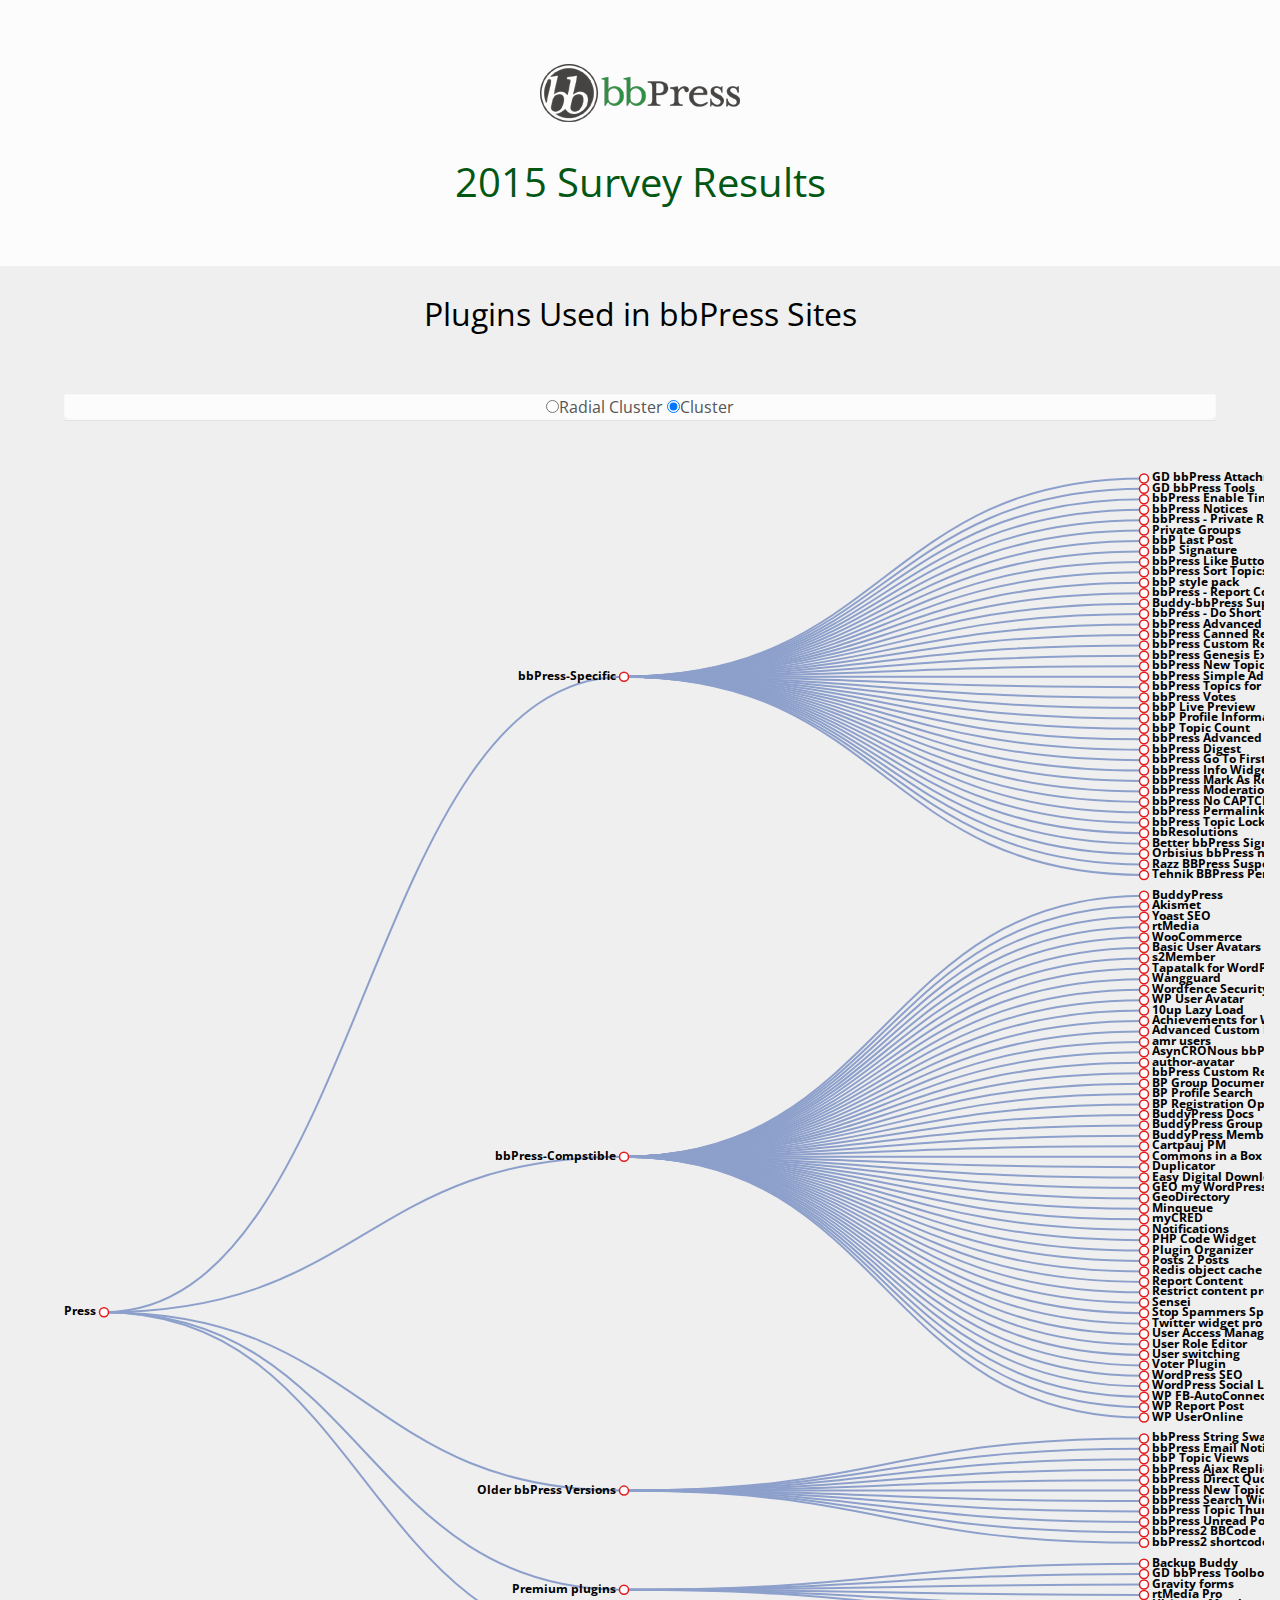
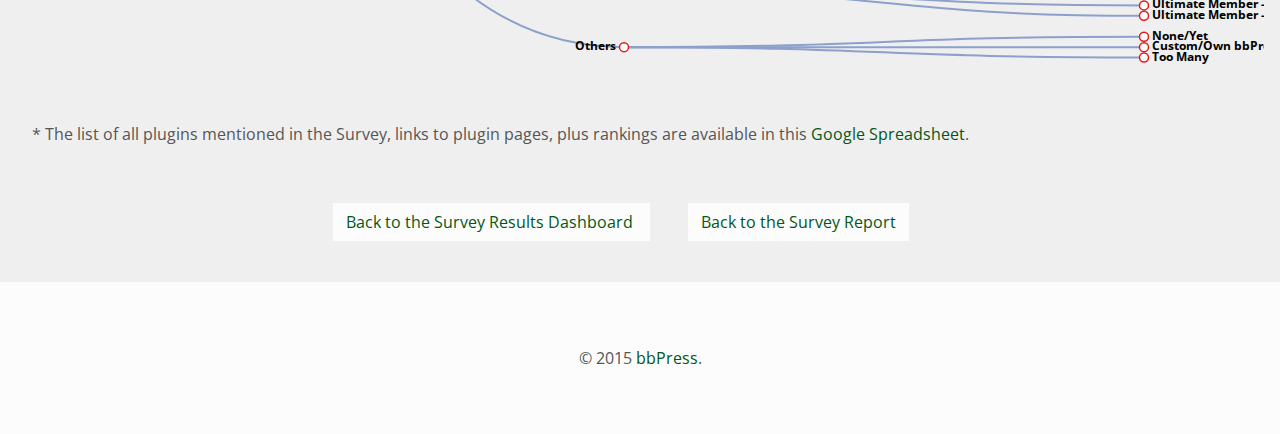
<file: plugins.html>
<!doctype html>
<html class="no-js" lang="en">
<head>
	<meta charset="utf-8" />
	<meta name="viewport" content="width=device-width, initial-scale=1.0" />
	<meta http-equiv="X-UA-Compatible" content="IE=edge,chrome=1"">
	<meta name="description" content="Plugins Used - 2015 bbPress Survey Results">
	<meta name="author" content="Mercime for bbPress.org">
	<meta name="keywords" content="bbPress, bbPress.org, survey, survey results, plugins">
	<title>bbPress 2015 Survey Results</title>
	<link href='http://fonts.googleapis.com/css?family=Open+Sans:300' rel='stylesheet' type='text/css'>
	<link href="css/custom.css" rel="stylesheet" type="text/css" media="screen" />
	<style type="text/css">
	p { margin: 0 auto; padding: 2em;}
	.node { cursor: pointer;}
	.overlay{ background-color:transparent;}
	.node circle { fill: #fff; stroke: #2d8e42; stroke-width: 1.5px; }
	.node text { font-size:1em; }
	.link { fill: none; stroke: #ccc; stroke-width: 2px; }
	.templink { fill: none; stroke: red; stroke-width: 2px; }
	.ghostCircle.show{ display:block;}
	.ghostCircle, .activeDrag .ghostCircle{ display: none; }
	.panel-content { margin:0; padding:0;}
	.panel-content:first-child {text-align:center;}
	#plugins {clear:both; margin: 1em auto; max-width:90%;}
	</style>
	<script src="js/modernizr.min.js"></script>
</head>
<body>
	<div id="bbpress" class="hfeed site">
		<div id="header" class="row index">
			<header class="represent" role="banner">
				<h1 class="title"><img src="images/bbpress.png" class="logo" alt="bbPress Logo" /> 2015 Survey Results</h1>
			</header>
		</div><!-- #header -->
		<main id="content" class="main-content" role="main">
			<section class="row gen-info">
				<header class="entry-header">
					<h2 class="entry-title">Plugins Used in bbPress Sites</h2>
				</header>
				<article>
					<div id="plugins-used" class="block">
						<div class="row">
							<div class="panel-content col12">
								<form>
									<label><input type="radio" name="mode" value="radialcluster">Radial Cluster</label>
									<label><input type="radio" name="mode" value="cluster" checked>Cluster</label>
								</form>
							</div><!-- .panel-content -->
						</div><!-- .row-->
					</div><!-- #plugins-used -->
				</article>
			</section><!-- .gen-info -->
		</main>
	</div><!-- #bbpress -->
	<div id="plugins">
	<script src="js/d3.min.js"></script>
	<script>
	var width = 1200,
		height = 1200;
	var diameter = 600;
	var duration = 2000;

	d3.selectAll("input").on("change", change);

	function change() {
		if (this.value === "radialtree")
			transitionToRadialTree();
		else if (this.value === "radialcluster")
			transitionToRadialCluster();
		else if (this.value === "tree")
			transitionToTree();
		else
			transitionToCluster();
	};

	function transitionToRadialTree() {

		var nodes = radialTree.nodes(root), // recalculate layout
			links = radialTree.links(nodes);

		svg.transition().duration(duration)
			.attr("transform", "translate(" + (width/2) + "," +
											  (height/2) + ")");
			// set appropriate translation (origin in middle of svg)

		link.data(links)
			.transition()
			.duration(duration)
			.style("stroke", "#377eb8")
			.attr("d", radialDiagonal); //get the new radial path

		node.data(nodes)
			.transition()
			.duration(duration)
			.attr("transform", function(d) {
				return "rotate(" + (d.x - 90) + ")translate(" + d.y + ")";
			});

		node.select("circle")
			.transition()
			.duration(duration)
			.style("stroke", "#377eb8");

	};

	function transitionToRadialCluster() {

		var nodes = radialCluster.nodes(root), // recalculate layout
			links = radialCluster.links(nodes);

		svg.transition().duration(duration)
			.attr("transform", "translate(" + (width/2) + "," +
											  (height/2) + ")");
			// set appropriate translation (origin in middle of svg)

		link.data(links)
			.transition()
			.duration(duration)
			.style("stroke", "#66c2a5")
			.attr("d", radialDiagonal); //get the new radial path

		node.data(nodes)
			.transition()
			.duration(duration)
			.attr("transform", function(d) {
				return "rotate(" + (d.x - 90) + ")translate(" + d.y + ")";
			});

		node.select("circle")
			.transition()
			.duration(duration)
			.style("stroke", "#4daf4a");

	};

	function transitionToTree() {

		var nodes = tree.nodes(root), //recalculate layout
			links = tree.links(nodes);

		svg.transition().duration(duration)
			.attr("transform", "translate(40,0)");

		link.data(links)
			.transition()
			.duration(duration)
			.style("stroke", "#377eb8")
			.attr("d", diagonal); // get the new tree path

		node.data(nodes)
			.transition()
			.duration(duration)
			.attr("transform", function (d) {
				return "translate(" + d.y + "," + d.x + ")";
			});

		node.select("circle")
			.transition()
			.duration(duration)
			.style("stroke", "#377eb8");

	};

	function transitionToCluster() {

		var nodes = cluster.nodes(root), //recalculate layout
			links = cluster.links(nodes);

		svg.transition().duration(duration)
			.attr("transform", "translate(40,0)");

		link.data(links)
			.transition()
			.duration(duration)
			.style("stroke", "#377eb8")
			.attr("d", diagonal); //get the new cluster path

		node.data(nodes)
			.transition()
			.duration(duration)
			.attr("transform", function (d) {
				return "translate(" + d.y + "," + d.x + ")";
			});

		node.select("circle")
			.transition()
			.duration(duration)
			.style("stroke", "#377eb8");

	};

	var root; // store data in a variable accessible by all functions

	var tree = d3.layout.tree()
		.size([height, width - 160]);

	var cluster = d3.layout.cluster()
		.size([height, width - 160]);

	var diagonal = d3.svg.diagonal()
		.projection(function (d) {
		return [d.y, d.x];
	});

	var radialTree = d3.layout.tree()
		.size([360, diameter / 2 ])
		.separation(function(a, b) {
			return (a.parent == b.parent ? 1 : 2) / a.depth;
		});

	var radialCluster = d3.layout.cluster()
		.size([360, diameter / 2 ])
		.separation(function(a, b) {
			return (a.parent == b.parent ? 1 : 2) / a.depth;
		});

	var radialDiagonal = d3.svg.diagonal.radial()
		.projection(function(d) {
			return [d.y, d.x / 180 * Math.PI];
		});


	var svg = d3.select("#plugins").append("svg")
		.attr("width", width)
		.attr("height", height)
		.append("g")
		.attr("transform", "translate(40,0)");

		var root = getData(),
			nodes = cluster.nodes(root),
			links = cluster.links(nodes);

		var link = svg.selectAll(".link")
			.data(links)
		   .enter()
			.append("path")
			.attr("class", "link")
			.style("stroke", "#8da0cb")
			.attr("d", diagonal);

		var node = svg.selectAll(".node")
			.data(nodes)
		   .enter()
			.append("g")
			.attr("class", "node")
			.attr("transform", function (d) {
			return "translate(" + d.y + "," + d.x + ")";
		})

		node.append("circle")
			.attr("r", 4.5)
			.style("stroke", "#e41a1c");

		node.append("text")
			.attr("dx", function (d) { return d.children ? -8 : 8; })
			.attr("dy", 3)
			.style("text-anchor", function (d) { return d.children ? "end" : "start"; })
			.text(function (d) { return d.name; });


	function getData() {
		return {
		"name": "bbPress",
		"children": [
			{
				"name": "bbPress-Specific",
				"children": [
					{ "name": "GD bbPress Attachments" },
					{ "name": "GD bbPress Tools" },
					{ "name": "bbPress Enable TinyMCE Visual Tab" },
					{ "name": "bbPress Notices" },
					{ "name": "bbPress - Private Replies" },
					{ "name": "Private Groups" },
					{ "name": "bbP Last Post" },
					{ "name": "bbP Signature" },
					{ "name": "bbPress Like Button" },
					{ "name": "bbPress Sort Topics Replies" },
					{ "name": "bbP style pack" },
					{ "name": "bbPress - Report Content" },
					{ "name": "Buddy-bbPress Support topic" },
					{ "name": "bbPress - Do Short Codes" },
					{ "name": "bbPress Advanced Statistics" },
					{ "name": "bbPress Canned Replies" },
					{ "name": "bbPress Custom Reply Notifications" },
					{ "name": "bbPress Genesis Extend" },
					{ "name": "bbPress New Topics" },
					{ "name": "bbPress Simple Advert Units" },
					{ "name": "bbPress Topics for Posts" },
					{ "name": "bbPress Votes" },
					{ "name": "bbP Live Preview" },
					{ "name": "bbP Profile Information" },
					{ "name": "bbP Topic Count" },
					{ "name": "bbPress Advanced Capabilities" },
					{ "name": "bbPress Digest" },
					{ "name": "bbPress Go To First Unread Post" },
					{ "name": "bbPress Info Widgets" },
					{ "name": "bbPress Mark As Read" },
					{ "name": "bbPress Moderation" },
					{ "name": "bbPress No CAPTCHA reCAPTCHA" },
					{ "name": "bbPress Permalinks with ID" },
					{ "name": "bbPress Topic Lock" },
					{ "name": "bbResolutions" },
					{ "name": "Better bbPress Signature" },
					{ "name": "Orbisius bbPress new topic" },
					{ "name": "Razz BBPress Suspension" },
					{ "name": "Tehnik BBPress Permissions" }
				]
			}, {
				"name": "bbPress-Compstible",
				"children": [
					{ "name": "BuddyPress" },
					{ "name": "Akismet" },
					{ "name": "Yoast SEO" },
					{ "name": "rtMedia" },
					{ "name": "WooCommerce" },
					{ "name": "Basic User Avatars" },
					{ "name": "s2Member" },
					{ "name": "Tapatalk for WordPress" },
					{ "name": "Wangguard" },
					{ "name": "Wordfence Security" },
					{ "name": "WP User Avatar" },
					{ "name": "10up Lazy Load" },
					{ "name": "Achievements for WordPress" },
					{ "name": "Advanced Custom Fields" },
					{ "name": "amr users" },
					{ "name": "AsynCRONous bbPress Subscriptions" },
					{ "name": "author-avatar" },
					{ "name": "bbPress Custom Reply Notifications" },
					{ "name": "BP Group Documents" },
					{ "name": "BP Profile Search" },
					{ "name": "BP Registration Options" },
					{ "name": "BuddyPress Docs" },
					{ "name": "BuddyPress Group Email Subscription" },
					{ "name": "BuddyPress Members only" },
					{ "name": "Cartpauj PM" },
					{ "name": "Commons in a Box" },
					{ "name": "Duplicator" },
					{ "name": "Easy Digital Downloads" },
					{ "name": "GEO my WordPress" },
					{ "name": "GeoDirectory" },
					{ "name": "Minqueue" },
					{ "name": "myCRED" },
					{ "name": "Notifications" },
					{ "name": "PHP Code Widget" },
					{ "name": "Plugin Organizer" },
					{ "name": "Posts 2 Posts" },
					{ "name": "Redis object cache" },
					{ "name": "Report Content" },
					{ "name": "Restrict content pro" },
					{ "name": "Sensei" },
					{ "name": "Stop Spammers Spam Control" },
					{ "name": "Twitter widget pro" },
					{ "name": "User Access Manager" },
					{ "name": "User Role Editor" },
					{ "name": "User switching" },
					{ "name": "Voter Plugin" },
					{ "name": "WordPress SEO" },
					{ "name": "WordPress Social Login" },
					{ "name": "WP FB-AutoConnect" },
					{ "name": "WP Report Post" },
					{ "name": "WP UserOnline" }
				]
			}, {
				"name": "Older bbPress Versions",
				"children": [
					{ "name": "bbPress String Swap" },
					{ "name": "bbPress Email Notifications" },
					{ "name": "bbP Topic Views" },
					{ "name": "bbPress Ajax Replies" },
					{ "name": "bbPress Direct Quotes" },
					{ "name": "bbPress New Topic Notifications" },
					{ "name": "bbPress Search Widget" },
					{ "name": "bbPress Topic Thumbnails" },
					{ "name": "bbPress Unread Posts" },
					{ "name": "bbPress2 BBCode" },
					{ "name": "bbPress2 shortcode whitelist" }
				]
			}, {
				"name": "Premium plugins",
				"children": [
					{ "name": "Backup Buddy" },
					{ "name": "GD bbPress Toolbox Pro" },
					{ "name": "Gravity forms" },
					{ "name": "rtMedia Pro" },
					{ "name": "Ultimate Member - bbPress" },
					{ "name": "Ultimate Member - Real-time Notifications" }
				]
			}, {
				"name": "Others",
				"children": [
					{ "name": "None/Yet" },
					{ "name": "Custom/Own bbPress Plugins" },
					{ "name": "Too Many" }
				]
			}
		]
	};
	}
	</script>
	</div>
	<div><p>* The list of all plugins mentioned in the Survey, links to plugin pages, plus rankings are available in this <a href="https://docs.google.com/spreadsheets/d/1-JZjSvg3oUEBgdKcaRdMc3qOHgdbd5ADNqXPt4U3D38/edit?usp=sharing">Google Spreadsheet</a>.</p></div>
	<div class="buttons clearfix">
		<a href="index.html" class="button" title="Back to the Survey Results Dashboard ">Back to the Survey Results Dashboard </a>
		<a href="https://bbpress.org/blog/2015/09/2015-bbpress-survey-results/" class="button" title="Back to the bbPress 2015 Survey Report">Back to the Survey Report</a>
	</div>
	<div id="footer" class="row">
		<footer class="col12" role="contentinfo">
			<p>&copy; 2015 <a href="humans.txt" title="bbPress, Forums for WordPress">bbPress</a>.</p>
		</footer>
	</div><!-- #footer -->
	<a href="#" class="scroll-to-top"> &#x25B2; </a>
	<script src="js/jquery.min.js"></script>
	<script src="js/bbpreport.js"></script>
</body>
</html>
</file>
<file: css/custom.css>
/*! Stylesheet for the  Graphs of the 2015 bbPress Survey Results by Mercime */embed,img,object{max-width:100%}body,figure{margin:0}h1,h2{font-weight:400}.warning,h2{font-size:2em}a,h1,h3{color:#035715}h2,table{color:#000}b,strong,th{font-weight:700}figure,h2,td,th{text-align:center}blockquote,figcaption{color:#666}.clear,.clearfix:after,.row:after,hr{clear:both}.scroll-to-top,.svg-container,h3,img{vertical-align:middle}.scroll-to-top,.svgContainer .node{cursor:pointer}article,aside,details,figcaption,figure,footer,header,main,nav,section,summary{display:block}html{font-family:sans-serif;-webkit-text-size-adjust:100%;-ms-text-size-adjust:100%;font-size:100.01%}body{padding:0;font-size:14px;color:#555;line-height:1.5;font-family:"Open Sans",Arial,Helvetica,"Lucida Sans Unicode","Arial Unicode MS",Arial,Sans-Serif;text-shadow:0 -1px 1px rgba(255,255,255,.01);-webkit-font-smoothing:antialiased;text-rendering:optimizeLegibility;background:#efefef;-webkit-tap-highlight-color:#78aace}a{text-decoration:none;-webkit-transition:all .2s linear;-moz-transition:all .2s linear;-o-transition:all .2s linear;transition:all .2s linear}#footer a:hover,.warning a{text-decoration:underline}a:focus{outline:dotted thin}a:active,a:hover{outline:0}q{quotes:"\201C" "\201D" "\2018" "\2019"}img{-ms-interpolation-mode:bicubic;border:0;height:auto}.ie8 img{height:auto;width:auto}svg{margin:0 auto}svg:not(:root){overflow:hidden}button,input,select,textarea{font-family:inherit;font-size:100%;margin:0}button,html input[type=button],input[type=reset],input[type=submit]{-webkit-appearance:button;cursor:pointer}input[type=radio]{box-sizing:border-box;padding:0}*{-webkit-box-sizing:border-box;-moz-box-sizing:border-box;box-sizing:border-box}::selection{background:#78ce8c;color:#000}::-moz-selection{background:#78ce8c;color:#000}img::selection{background:0 0}img::-moz-selection{background:0 0}img.fa{width:1.25em;height:1.25em}.right{float:right;margin-right:1.5em}.warning,header{margin:0 auto}a:focus,a:hover{color:#78aace}.no-js #bbpress{display:none}.warning{width:80%}h1,h2,h3,h4,h5,h6{line-height:1;margin-top:0;margin-bottom:0;text-rendering:optimize-legibility}h1{font-size:2.5em;margin-bottom:0}h2{line-height:1;padding:1.5em}h3,h4,h5,h6,section{font-size:1em}.found-how p,dt,ins,small{line-height:1.5}figure img{width:100%;height:auto;display:block;margin:0 auto}table{background:#fff;width:100%;border-collapse:collapse;border-color:#ccc}tr:nth-of-type(even){background:#f7f7f7}td,th{padding:.5em;border:1px solid #ccc}tr td:first-child,tr th:first-child{text-align:left}.center,.index{text-align:center}#languages figure img{margin-bottom:0}meter,progress{display:block;width:100%;height:1.5em}#header{background-color:#fcfcfc;position:relative}#bumblebee{position:absolute;background-image:url(../images/bumblebee.png);background-color:transparent;height:25px;width:25px}.main-content{margin:0 auto;width:90%}.index{padding:1em 3%}img.logo{display:block;margin:0 auto .5em}p{margin:0 0 1em}blockquote{background:#fff;border:1em solid #fcfcfc;display:inline-block;font-style:italic;font-family:Georgia,serif;padding:1.5em;margin:0;position:relative;width:100%}blockquote:before{content:" ";background:#fff;display:block;position:absolute;color:#eee;top:-5px;left:50%;width:10px;height:10px;border:1px solid #cad5e0;-moz-transform:rotate(-45deg);-webkit-transform:rotate(-45deg)}.row,hr{width:100%}.panel-content,.svg-container,article header{position:relative;overflow:hidden}hr{background:#ccc;color:#ccc;float:none;height:1px;margin:1.4em 0;border:none}.row{display:block}.countries li,.volunteers li{list-style-type:none;background-image:url(../images/flags.png);background-repeat:no-repeat;padding-left:25px;width:45%;float:left}.bbpp{margin-bottom:2em}.start{margin-left:0}.second{margin-right:0}.mentions{margin-top:2em}.end{margin-left:0!important;margin-right:0!important}.down{margin-bottom:1.5em}.hidden{visibility:hidden}.show,.visible{visibility:visible}.mobile,.none{display:none}.clearfix::after,.clearfix:before,.row:after,.row:before{content:' ';display:table}.clearfix,.ie7 .clearfix,.ie7 .row{zoom:1}.shadow{background-color:#f8f8f8}.requests{margin-top:1em}.countries{margin:0 auto}.volunteers{margin:0}.volunteers li{margin-bottom:.65em;margin-left:0}.countries li{margin-bottom:.5em}.australia{background:0 5px}.austria{background:0 -45px}.brazil{background:0 -95px}.canada{background:0 -145px}.czech-republic{background:0 -195px}.denmark{background:0 -245px}.finland{background:0 -295px}.france{background:0 -345px}.germany{background:0 -395px}.greece{background:0 -445px}.hungary{background:0 -495px}.india{background:0 -545px}.iran{background:0 -595px}.ireland{background:0 -645px}.israel{background:0 -695px}.italy{background:0 -745px}.latvia{background:0 -795px}.luxembourg{background:0 -845px}.malaysia{background:0 -895px}.mexico{background:0 -945px}.netherlands{background:0 -995px}.new-zealand{background:0 -1045px}.philippines{background:0 -1095px}.poland{background:0 -1145px}.romania{background:0 -1195px}.russia{background:0 -1245px}.serbia{background:0 -1295px}.singapore{background:0 -1345px}.slovakia{background:0 -1395px}.slovenia{background:0 -1445px}.spain{background:0 -1495px}.sweden{background:0 -1545px}.switzerland{background:0 -1595px}.turkey{background:0 -1645px}.ukraine{background:0 -1695px}.united-arab-emirates{background:0 -1745px}.united-kingdom{background:0 -1795px}.united-states{background:0 -1845px}.venezuela{background:0 -1895px}.vietnam{background:0 -1945px}.yemen{background:0 -1995px}section{margin:0 auto;width:90%;-webkit-border-radius:.3em;-moz-border-radius:.3em;border-radius:.3em}article{background:none;border:1px solid #F8F8F8;border-radius:.1em;box-shadow:0 1px 1px rgba(0,0,0,.05);display:block;margin-bottom:2em}article header{background-color:#fefefe;border-bottom:1px solid #eaeef1;border-radius:.3em .3em 0 0;font-size:1em}article.pie,div.pie{-moz-transition:all 1s;-webkit-transition:all 1s;-o-transition:all 1s;transition:all 1s}article.pie:hover,div.pie:hover{-moz-transform:scale(1.25);-webkit-transform:scale(1.25);-ms-transform:scale(1.25);-o-transform:scale(1.25);transform:scale(1.25);z-index:1999}canvas{width:100%!important;max-width:800px;height:auto!important}.shadow-box{background-color:#f9f9f9;display:block;padding:5%}p.shadow-box{margin-top:15px;padding:0}.highlight{border:1px solid #2ecc71;padding-left:1%}.rwd-table{margin:0;min-width:239px;width:100%}.rwd-table th{display:none}.rwd-table td{display:block}.rwd-table td:first-child{padding-top:.5em}.rwd-table td:last-child{padding-bottom:.5em}.rwd-table td:before{content:attr(data-th) ": ";width:45%;display:inline-block}.rwd-table td,.rwd-table th{text-align:left}.panel-title{padding:1em 1em 1em 2em}.panel-title>i{margin-right:.5em}.action{float:right;margin-left:.5em;margin-right:0;margin-top:.2em}.panel-title h3{display:inline;overflow:hidden;margin-left:1em}.panel-content{background:#fcfcfc;border-radius:0 0 .3em .3em;padding:2em}.comments .panel-content{padding:1em}.no-show{display:none}.legend{clear:left;font-size:.8em;list-style-type:none;margin-top:1em;text-align:center;width:auto}dd,dl,ul{width:100%}dd,dl,dt,ul{clear:both}.legend li{display:inline-block;margin:0 .5em 0 0}dl,ol,ul{margin-bottom:0}dl,dt:first-child,ol,ul{margin-top:0}dd,dd .percent,dd span{display:block}.setup-easy{color:#7bbc31}.setup-very-easy{color:#ffc558}.setup-neutral{color:#ff9346}.setup-hard{color:#ff633c}.setup-very-hard{color:#ba0d28}.forums-yes{color:#3498db}.forums-sometimes{color:#f1c40f}.forums-no{color:#d94e27}.fsu-sgf{color:#9b59b6}.fsu-sf{color:#34495e}.fsu-gf{color:#16a085}.eval-yes{color:#3498db}.eval-no{color:#c0392b}dd,dt{margin-left:0}dt{margin:1em auto 0 40px}dd{background:#f5f5f5;float:left;height:1.2em;margin-bottom:.25em;overflow:hidden;padding-right:80px;text-align:right}#footer,.buttons,.pie-wrap,.scroll-to-top{text-align:center}dd span{margin-left:40px;margin-right:40px}dd span.past{background:#ddd}dd .year{background:#fff;font-size:.85em;font-style:normal;padding:0 3% 0 0;float:left;width:38px}dd .percent,g.node{font-weight:700;font-size:.75em}dd .percent{color:#000;font-style:normal;margin-right:-45px}.genders dd span,.genders dt{margin-left:0}.genders span{background:#8e44ad}.bbp-version span{background:#d94e27}.wp-version-now span{background:#3498db}.bbp-setup span{background:#2ecc71}.bbp-user span{background:#f1c40f}.bbp-wp span{background:#e5689c}.theming-bbp span{background:#e74c3c}.theme-features span{background:#c3c296}.contributed span{background:#00b2ac}.contributions span{background:#ff633c}.bbp-devices span{background:#f1c40f}.strengths span{background:#9b59b6}.threats span{background:#2ecc71}.feature-requests span{background:#f055a1}.evaluated span{background:#0e3d59}.preferred-features span{background:#d94e27}.forums-evaluated span{background:#e67e22}.forums-added span{background:#f1c40f}.forums-setup span{background:#9b59b6}.preferred-forums span{background:#2ecc71}.w0000{width:0}.w0050{width:.5%}.w0100{width:1%}.w0150{width:1.5%}.w0200{width:2%}.w0250{width:2.5%}.w0300{width:3%}.w0350{width:3.5%}.w0400{width:4%}.w0450{width:4.5%}.w0500{width:5%}.w0550{width:5.5%}.w0600{width:6%}.w0650{width:6.5%}.w0670{width:6.7%}.w0700{width:7%}.w0750{width:7.5%}.w0800{width:8%}.w0850{width:8.5%}.w1000{width:10%}.w1100{width:11%}.w1200{width:12%}.w1300{width:13%}.w1400{width:14%}.w1450{width:14.5%}.w1500{width:15%}.w1600{width:16%}.w1700{width:17%}.w1800{width:18%}.w1850{width:18.5%}.w1900{width:19%}.w2000{width:20%}.w2100{width:21%}.w2200{width:22%}.w2250{width:22.5%}.w2300{width:23%}.w2400{width:24%}.w2450{width:24.5%}.w2500{width:25%}.w2550{width:25.5%}.w2600{width:26%}.w2650{width:26.5%}.w2700{width:27%}.w2800{width:28%}.w2900{width:29%}.w3000{width:30%}.w3050{width:30.5%}.w3100{width:31%}.w3150{width:31.5%}.w3200{width:32%}.w3250{width:32.5%}.w3300{width:33%}.w3400{width:34%}.w3500{width:35%}.w3550{width:35.5%}.w3600{width:36%}.w3700{width:37%}.w3800{width:38%}.w3900{width:39%}.w3950{width:39.5%}.w4000{width:40%}.w4100{width:41%}.w4150{width:41.5%}.w4200{width:42%}.w4300{width:43%}.w4350{width:43.5%}.w4400{width:44%}.w4600{width:46%}.w4800{width:48%}.w4900{width:49%}.w5050{width:50.5%}.w5100{width:51%}.w5200{width:52%}.w5400{width:54%}.w5600{width:56%}.w5700{width:57%}.w5750{width:57.5%}.w5800{width:58%}.w6300{width:63%}.w6600{width:66%}.w6650{width:66.5%}.w6700{width:67%}.w6800{width:68%}.w6850{width:68.5%}.w6900{width:69%}.w6950{width:69.5%}.w7100{width:71%}.w7200{width:72%}.w7300{width:73%}.w7400{width:74%}.w7600{width:76%}.w7650{width:76.5%}.w7700{width:77%}.w7800{width:78%}.w8200{width:82%}.w8700,.w8800{width:88%}.w9570{width:95.7%}.w9800{width:98%}.svgContainer{width:800px;margin:0 auto}circle.node-dot{stroke-width:1px}path.link{fill:none;stroke:gray}.svg-container{width:100%;height:auto}.svg-content{display:inline-block;position:absolute;top:0;left:0}.pie-wrap{margin-top:15px}.found-how p{margin:1.2em 0 0}.scroll-to-top{background:#000;color:#fff;display:none;font-size:1.5em;font-weight:700;opacity:.3;position:fixed;bottom:1em;right:1em;width:1.5em;height:1.75em;z-index:9999}#footer,.button{background:#fcfcfc}#activatedplugins ol{margin-top:1em;margin-bottom:1em}#footer{margin:0 auto;padding:1em 3%}#footer p{margin:1em auto}.buttons{margin-top:2em;margin-bottom:3em}.buttons a{text-decoration:none;display:block;margin-bottom:1em}.buttons a:hover{color:#333}.button{padding:.5em 1%;margin-bottom:2em;margin-right:3%}.bar{visibility:hidden}.slideRight{-webkit-animation:slideRight .5s ease-in-out;-moz-animation:slideRight .5s ease-in-out;-o-animation:slideRight .5s ease-in-out;animation:slideRight .5s ease-in-out;visibility:visible!important}@keyframes slideRight{0%{opacity:0}50%{opacity:.3}100%{opacity:1}}@-webkit-keyframes slideRight{0%{opacity:0}50%{opacity:.3}100%{opacity:1}}@-moz-keyframes slideRight{0%{opacity:0}50%{opacity:.3}100%{opacity:1}}@-ma-keyframes slideRight{0%{opacity:0}50%{opacity:.3}100%{opacity:1}}@-o-keyframes slideRight{0%{opacity:0}50%{opacity:.3}100%{opacity:1}}@media screen and (min-width:15em){.index{padding:2em 3%}}@media screen and (min-width:20em){.col12,.col3{width:100%}.countries,.volunteers{padding-left:5%}.col3{margin-bottom:1em}}@media screen and (min-width:30em){.col3,.col4{width:48.936170212766%}.col4,.col6,.col8{display:inline;margin-right:2.127659574468%}.col3,.countries li{margin-bottom:1em}.buttons a,.col3,.col4,.col6,.col8{display:inline}.buttons a{clear:none}.col6,.col8{width:100%}.countries li,.volunteers li{width:49%;display:inline;float:left}.grid{float:left;margin-bottom:0;padding-top:0}.index{padding:2em 3%}.start{margin-left:0;width:100%}.end{margin-right:0}.rwd-table td,.rwd-table th{font-size:1em}}@media screen and (min-width:37.5em){h2{padding:1em 0 2em}h2.gen{padding:2em 0}.entry-header{text-align:center}.col3{display:inline;width:48.936170212766%}.mobile{display:block}.panel-title h3{padding-right:0}#survey-comments{-moz-column-count:2;-moz-column-gap:0;-webkit-column-count:2;-webkit-column-gap:0;column-count:2;column-gap:0;width:100%}}@media screen and (min-width:48em){table{font-size:.9em}.countries{margin-left:3%}.col4{width:31.914893617021%}.col6{width:48.936170212766%}.col8{width:65.957446808511%}.found-how .col6{width:100%}.add{padding-bottom:2em}.added{margin-bottom:2em}img.logo{margin-bottom:1em}.gender .panel-content{min-height:214px}.setup .panel-content{min-height:363px}.themes .panel-content{min-height:525px}.ways-contributed .panel-content{min-height:545px}.words .panel-content{min-height:550px}.weaknesses .panel-content{min-height:855px}dl.feature-requests{margin-bottom:2em}.rwd-table td:before{display:none}.rwd-table td,.rwd-table th{display:table-cell;font-size:1em;text-align:center;border:1px solid #ccc}.rwd-table td.highlight{border:3px solid #2ecc71}.rwd-table td:last-child,.rwd-table th:last-child{padding-right:0}.rwd-table td,.rwd-table th{padding:.75em}}@media screen and (min-width:56.25em){.col3{width:23.404255319149%;margin-right:2.127659574468%}.found-how .col6{width:48.936170212766%;margin-left:2.127659574468%}.mentions{margin-top:0}.countries li{width:20%}.index{padding:3em 3%}}@media screen and (min-width:62.50em){body{font-size:15px}section{width:90%}.index{padding:3em 3%}.found-how p{line-height:1.75}.words .panel-content{min-height:615px}}@media screen and (min-width:80em){body{font-size:16px}.index{padding:4em 3%}section{max-width:81.25em}.words .panel-content{min-height:660px}}@media print{blockquote,img,pre,tr{page-break-inside:avoid}*{color:#000!important}a,a:visited{text-decoration:underline}a[href]:after{content:" (" attr(href) ")"}abbr[title]:after{content:" (" attr(title) ")"}a[href^="javascript:"]:after,a[href^="#"]:after{content:""}blockquote,pre{border:1px solid #999}img{max-width:100%!important}h2,h3,p{orphans:3;widows:3}h2,h3{page-break-after:avoid}dl,ol,ul{page-break-before:avoid}}
</file>
